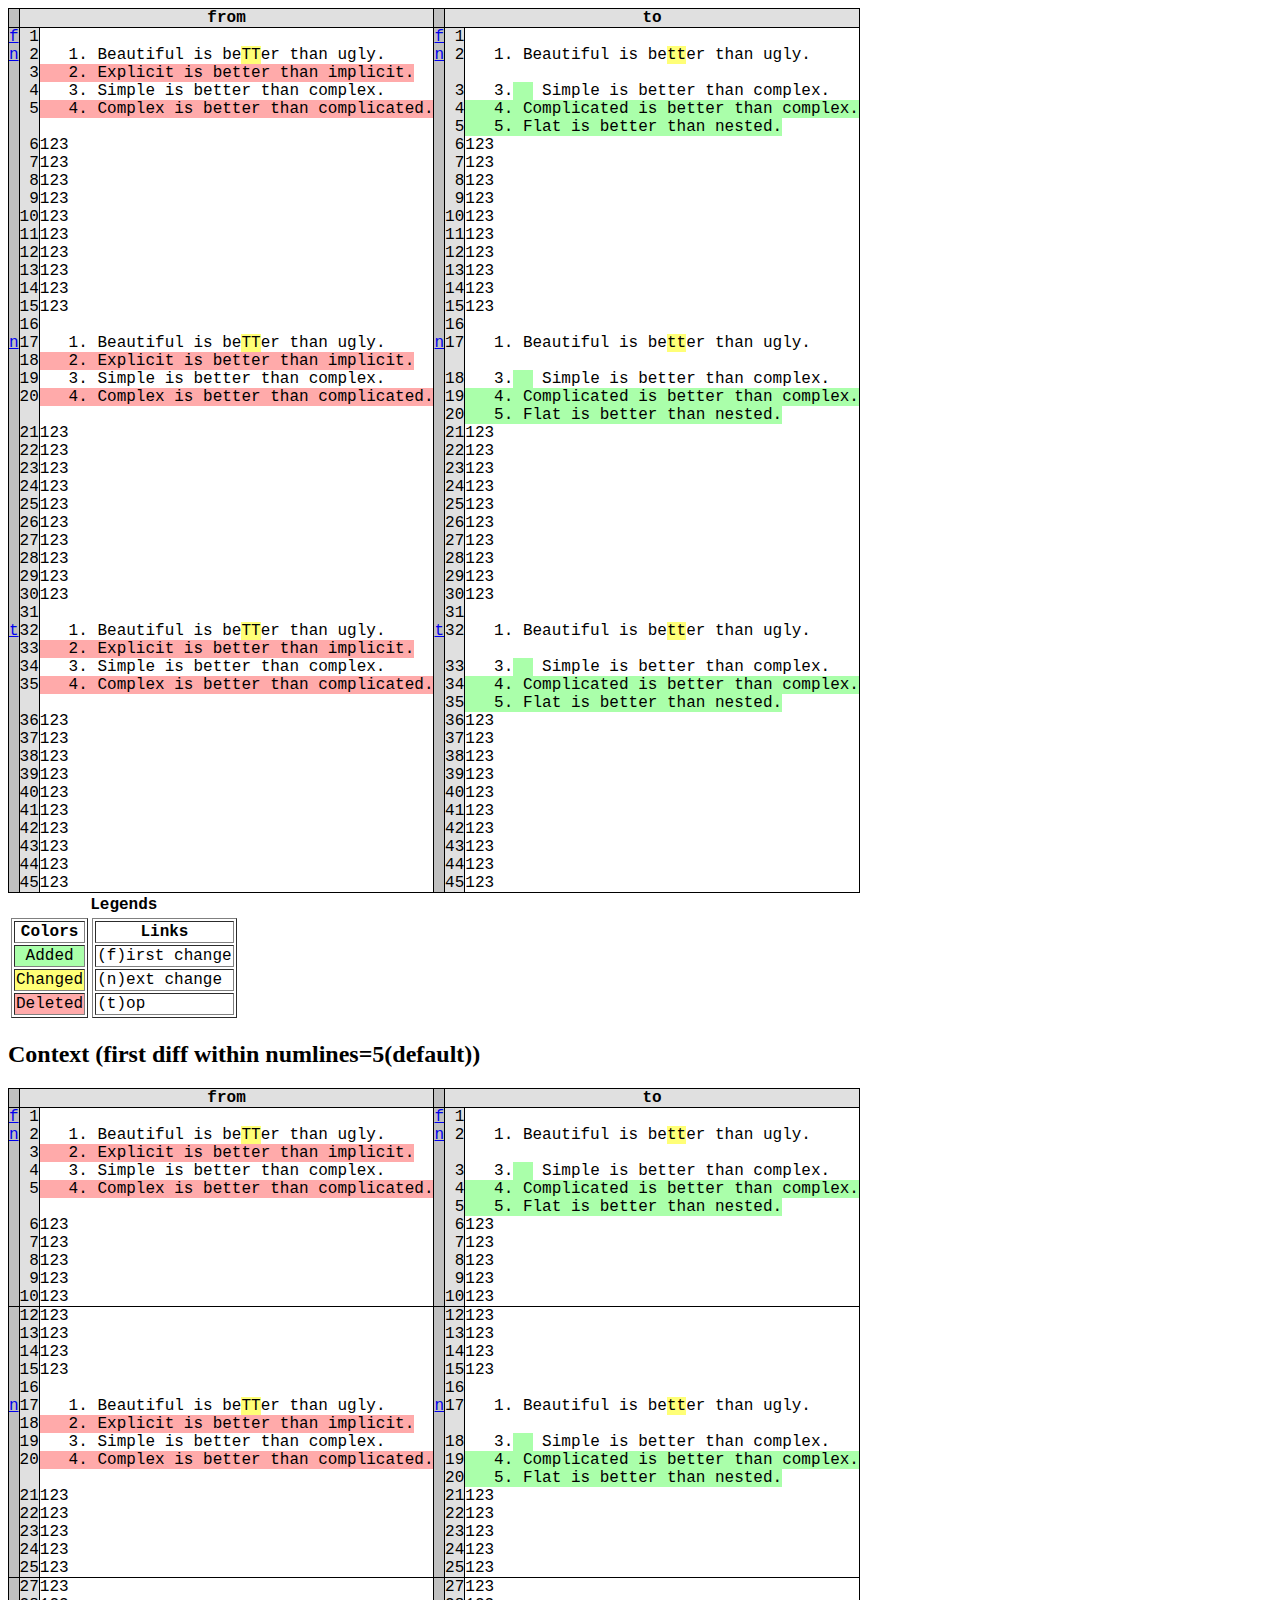
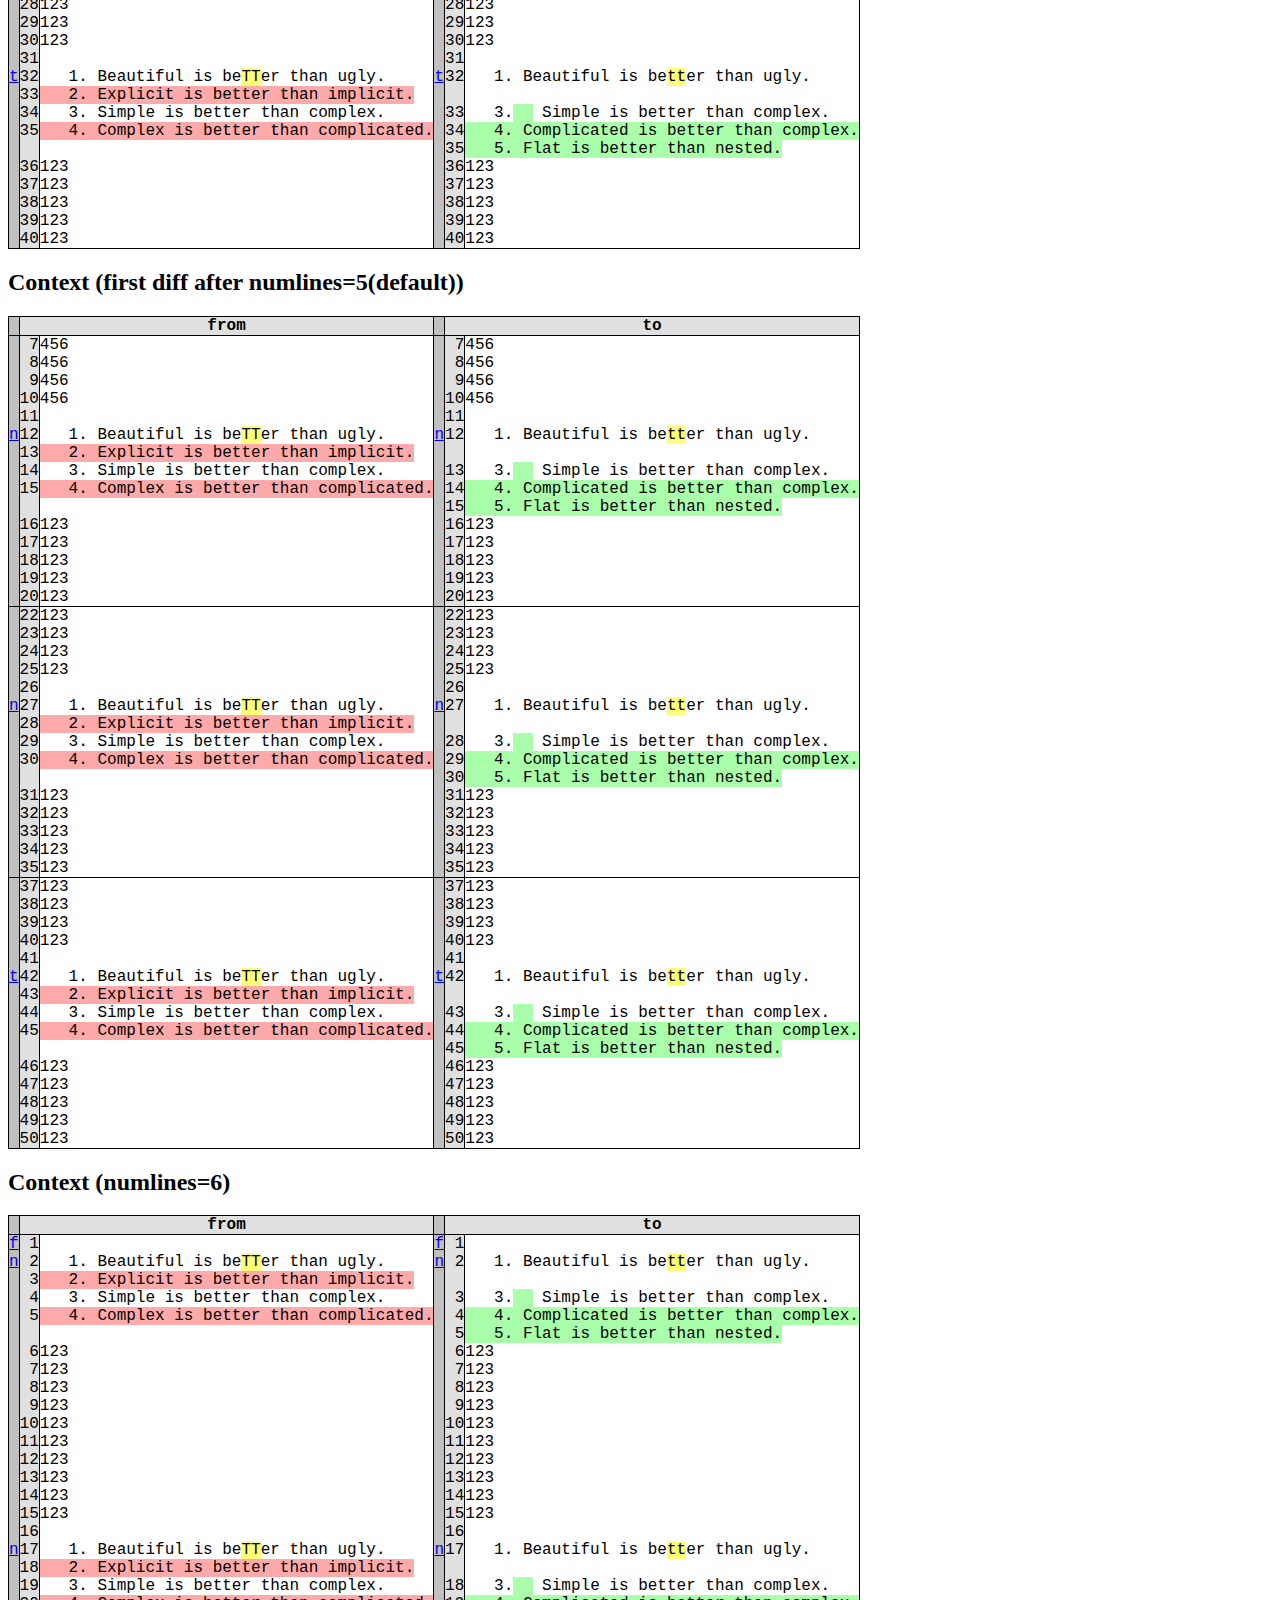
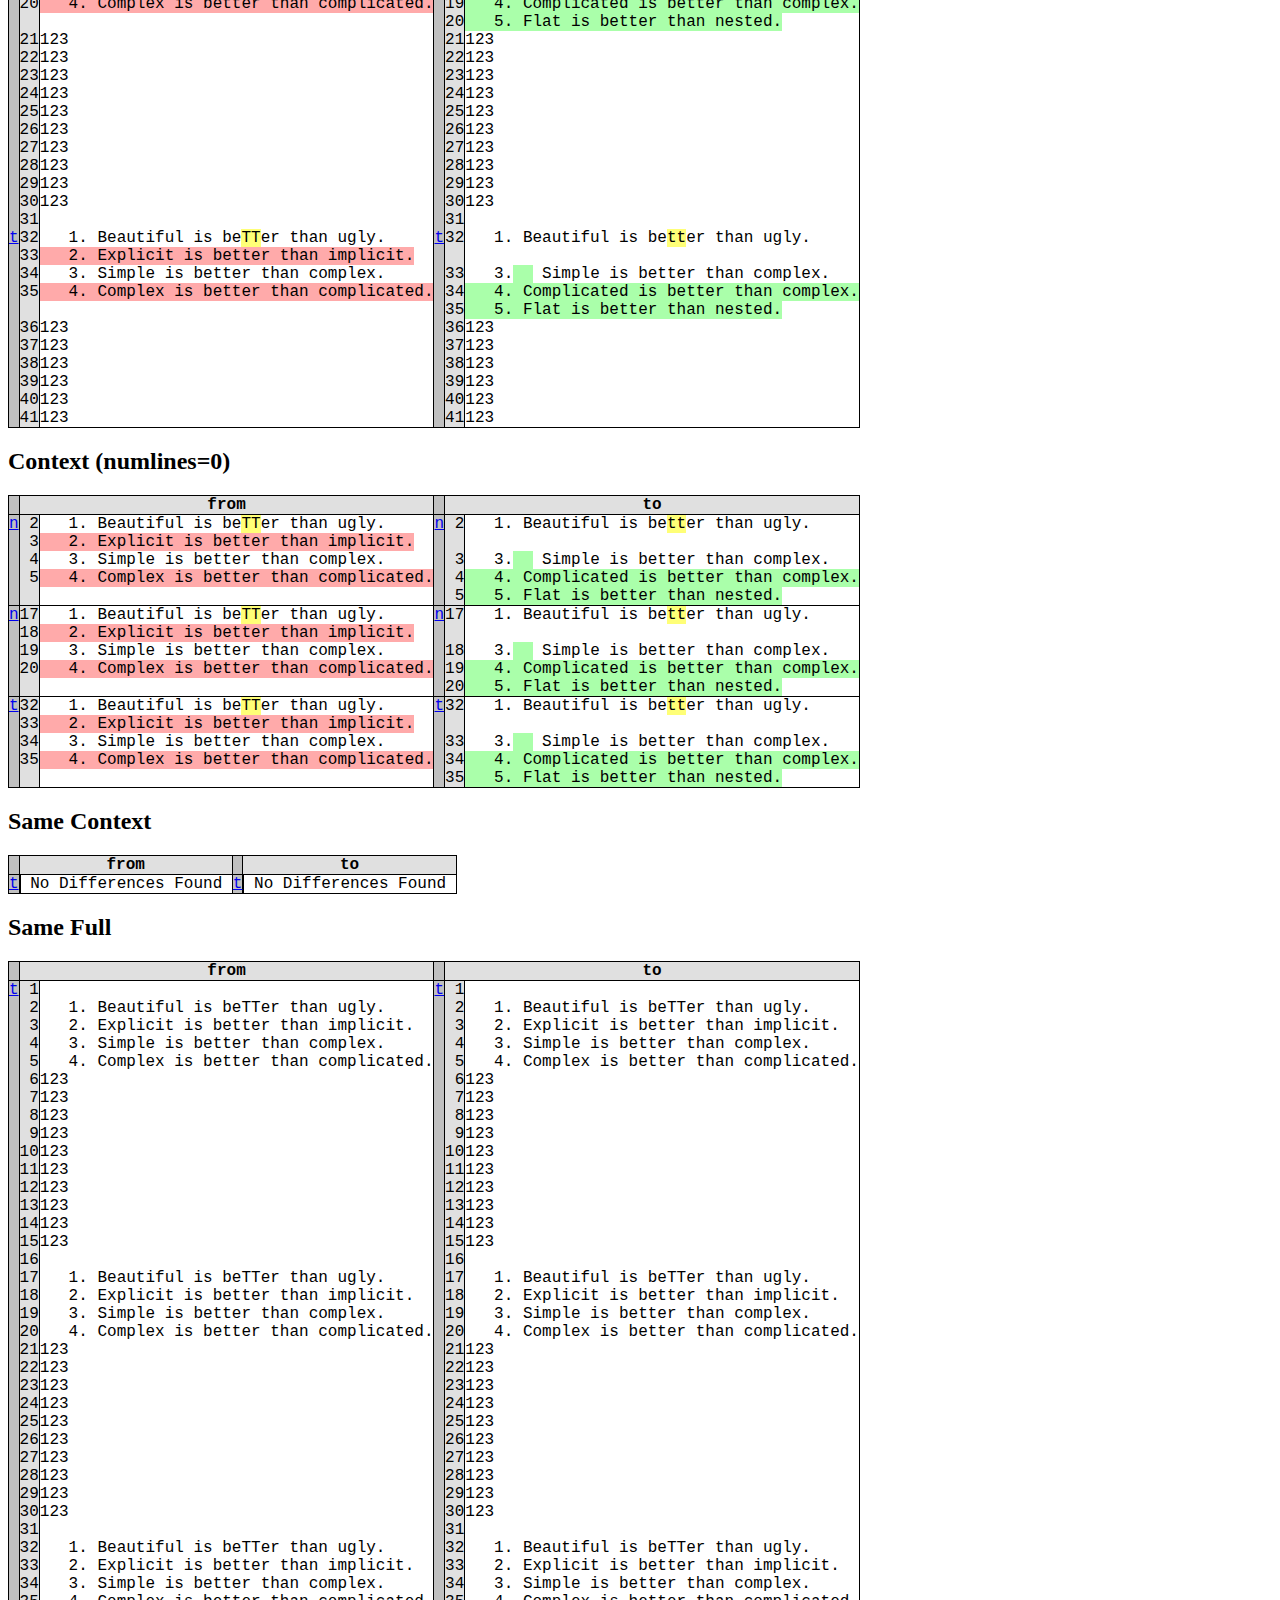
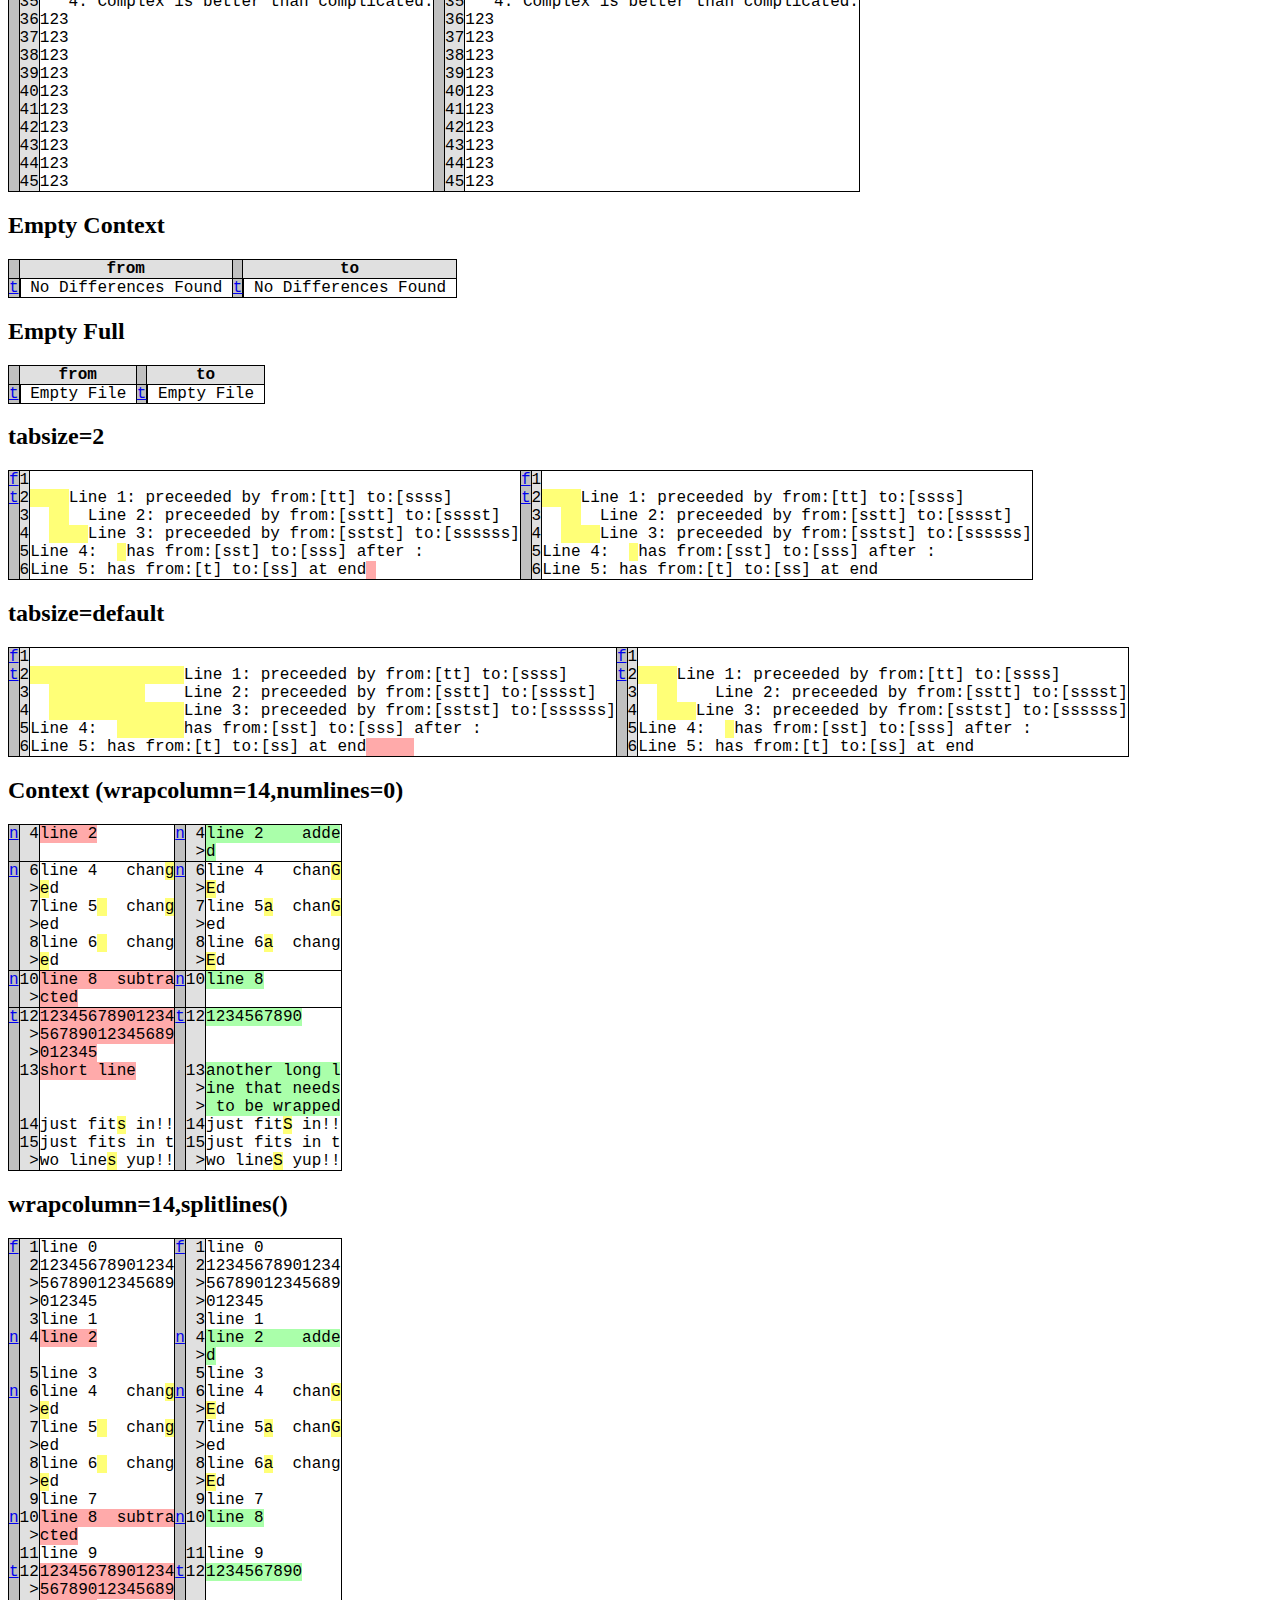
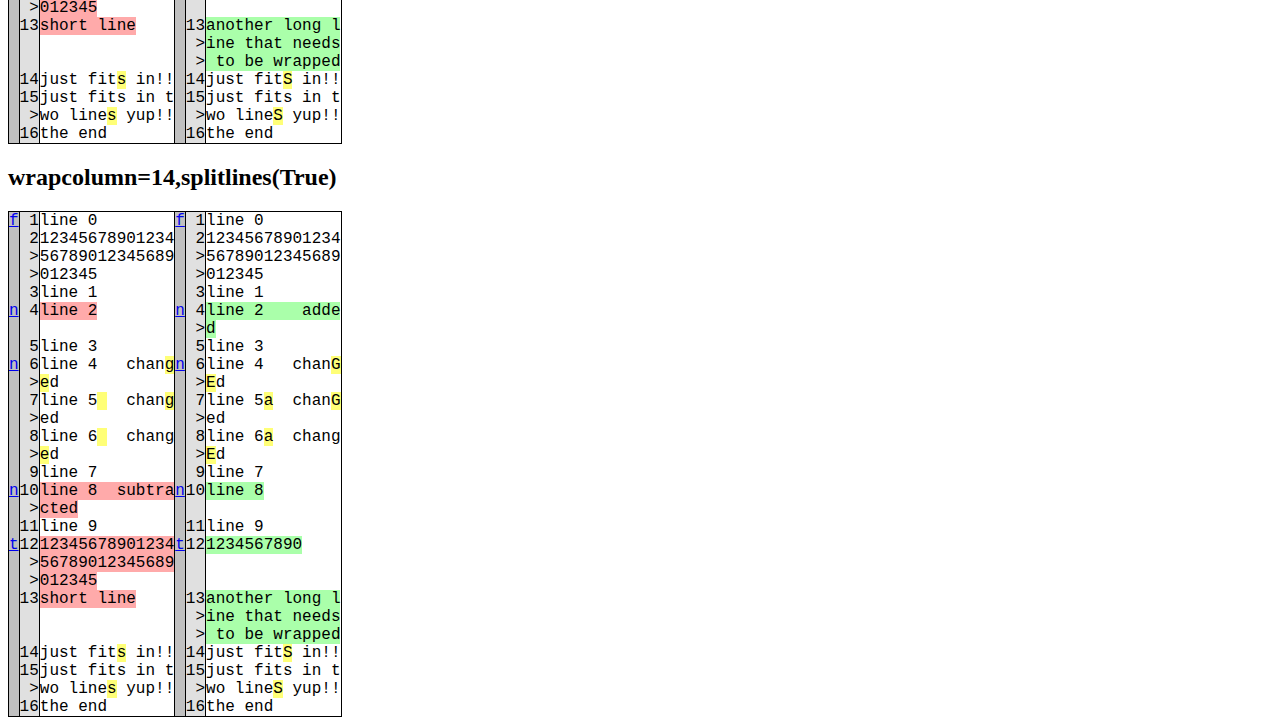
<file: static/py/lib/python2.7/test/test_difflib_expect.html>
<!DOCTYPE html PUBLIC "-//W3C//DTD XHTML 1.0 Transitional//EN"
          "http://www.w3.org/TR/xhtml1/DTD/xhtml1-transitional.dtd">

<html>

<head>
    <meta http-equiv="Content-Type"
          content="text/html; charset=ISO-8859-1" />
    <title></title>
    <style type="text/css">
        table.diff {font-family:Courier; border:medium;}
        .diff_header {background-color:#e0e0e0}
        td.diff_header {text-align:right}
        .diff_next {background-color:#c0c0c0}
        .diff_add {background-color:#aaffaa}
        .diff_chg {background-color:#ffff77}
        .diff_sub {background-color:#ffaaaa}
    </style>
</head>

<body>
    
    <table class="diff" id="difflib_chg_to0__top"
           cellspacing="0" cellpadding="0" rules="groups" >
        <colgroup></colgroup> <colgroup></colgroup> <colgroup></colgroup>
        <colgroup></colgroup> <colgroup></colgroup> <colgroup></colgroup>
        <thead><tr><th class="diff_next"><br /></th><th colspan="2" class="diff_header">from</th><th class="diff_next"><br /></th><th colspan="2" class="diff_header">to</th></tr></thead>
        <tbody>
            <tr><td class="diff_next" id="difflib_chg_to0__0"><a href="#difflib_chg_to0__0">f</a></td><td class="diff_header" id="from0_1">1</td><td nowrap="nowrap"></td><td class="diff_next"><a href="#difflib_chg_to0__0">f</a></td><td class="diff_header" id="to0_1">1</td><td nowrap="nowrap"></td></tr>
            <tr><td class="diff_next"><a href="#difflib_chg_to0__1">n</a></td><td class="diff_header" id="from0_2">2</td><td nowrap="nowrap">&nbsp;&nbsp;&nbsp;1.&nbsp;Beautiful&nbsp;is&nbsp;be<span class="diff_chg">TT</span>er&nbsp;than&nbsp;ugly.</td><td class="diff_next"><a href="#difflib_chg_to0__1">n</a></td><td class="diff_header" id="to0_2">2</td><td nowrap="nowrap">&nbsp;&nbsp;&nbsp;1.&nbsp;Beautiful&nbsp;is&nbsp;be<span class="diff_chg">tt</span>er&nbsp;than&nbsp;ugly.</td></tr>
            <tr><td class="diff_next"></td><td class="diff_header" id="from0_3">3</td><td nowrap="nowrap"><span class="diff_sub">&nbsp;&nbsp;&nbsp;2.&nbsp;Explicit&nbsp;is&nbsp;better&nbsp;than&nbsp;implicit.</span></td><td class="diff_next"></td><td class="diff_header"></td><td nowrap="nowrap"></td></tr>
            <tr><td class="diff_next"></td><td class="diff_header" id="from0_4">4</td><td nowrap="nowrap">&nbsp;&nbsp;&nbsp;3.&nbsp;Simple&nbsp;is&nbsp;better&nbsp;than&nbsp;complex.</td><td class="diff_next"></td><td class="diff_header" id="to0_3">3</td><td nowrap="nowrap">&nbsp;&nbsp;&nbsp;3.<span class="diff_add">&nbsp;&nbsp;</span>&nbsp;Simple&nbsp;is&nbsp;better&nbsp;than&nbsp;complex.</td></tr>
            <tr><td class="diff_next"></td><td class="diff_header" id="from0_5">5</td><td nowrap="nowrap"><span class="diff_sub">&nbsp;&nbsp;&nbsp;4.&nbsp;Complex&nbsp;is&nbsp;better&nbsp;than&nbsp;complicated.</span></td><td class="diff_next"></td><td class="diff_header" id="to0_4">4</td><td nowrap="nowrap"><span class="diff_add">&nbsp;&nbsp;&nbsp;4.&nbsp;Complicated&nbsp;is&nbsp;better&nbsp;than&nbsp;complex.</span></td></tr>
            <tr><td class="diff_next"></td><td class="diff_header"></td><td nowrap="nowrap"></td><td class="diff_next"></td><td class="diff_header" id="to0_5">5</td><td nowrap="nowrap"><span class="diff_add">&nbsp;&nbsp;&nbsp;5.&nbsp;Flat&nbsp;is&nbsp;better&nbsp;than&nbsp;nested.</span></td></tr>
            <tr><td class="diff_next"></td><td class="diff_header" id="from0_6">6</td><td nowrap="nowrap">123</td><td class="diff_next"></td><td class="diff_header" id="to0_6">6</td><td nowrap="nowrap">123</td></tr>
            <tr><td class="diff_next"></td><td class="diff_header" id="from0_7">7</td><td nowrap="nowrap">123</td><td class="diff_next"></td><td class="diff_header" id="to0_7">7</td><td nowrap="nowrap">123</td></tr>
            <tr><td class="diff_next"></td><td class="diff_header" id="from0_8">8</td><td nowrap="nowrap">123</td><td class="diff_next"></td><td class="diff_header" id="to0_8">8</td><td nowrap="nowrap">123</td></tr>
            <tr><td class="diff_next"></td><td class="diff_header" id="from0_9">9</td><td nowrap="nowrap">123</td><td class="diff_next"></td><td class="diff_header" id="to0_9">9</td><td nowrap="nowrap">123</td></tr>
            <tr><td class="diff_next"></td><td class="diff_header" id="from0_10">10</td><td nowrap="nowrap">123</td><td class="diff_next"></td><td class="diff_header" id="to0_10">10</td><td nowrap="nowrap">123</td></tr>
            <tr><td class="diff_next"></td><td class="diff_header" id="from0_11">11</td><td nowrap="nowrap">123</td><td class="diff_next"></td><td class="diff_header" id="to0_11">11</td><td nowrap="nowrap">123</td></tr>
            <tr><td class="diff_next" id="difflib_chg_to0__1"></td><td class="diff_header" id="from0_12">12</td><td nowrap="nowrap">123</td><td class="diff_next"></td><td class="diff_header" id="to0_12">12</td><td nowrap="nowrap">123</td></tr>
            <tr><td class="diff_next"></td><td class="diff_header" id="from0_13">13</td><td nowrap="nowrap">123</td><td class="diff_next"></td><td class="diff_header" id="to0_13">13</td><td nowrap="nowrap">123</td></tr>
            <tr><td class="diff_next"></td><td class="diff_header" id="from0_14">14</td><td nowrap="nowrap">123</td><td class="diff_next"></td><td class="diff_header" id="to0_14">14</td><td nowrap="nowrap">123</td></tr>
            <tr><td class="diff_next"></td><td class="diff_header" id="from0_15">15</td><td nowrap="nowrap">123</td><td class="diff_next"></td><td class="diff_header" id="to0_15">15</td><td nowrap="nowrap">123</td></tr>
            <tr><td class="diff_next"></td><td class="diff_header" id="from0_16">16</td><td nowrap="nowrap"></td><td class="diff_next"></td><td class="diff_header" id="to0_16">16</td><td nowrap="nowrap"></td></tr>
            <tr><td class="diff_next"><a href="#difflib_chg_to0__2">n</a></td><td class="diff_header" id="from0_17">17</td><td nowrap="nowrap">&nbsp;&nbsp;&nbsp;1.&nbsp;Beautiful&nbsp;is&nbsp;be<span class="diff_chg">TT</span>er&nbsp;than&nbsp;ugly.</td><td class="diff_next"><a href="#difflib_chg_to0__2">n</a></td><td class="diff_header" id="to0_17">17</td><td nowrap="nowrap">&nbsp;&nbsp;&nbsp;1.&nbsp;Beautiful&nbsp;is&nbsp;be<span class="diff_chg">tt</span>er&nbsp;than&nbsp;ugly.</td></tr>
            <tr><td class="diff_next"></td><td class="diff_header" id="from0_18">18</td><td nowrap="nowrap"><span class="diff_sub">&nbsp;&nbsp;&nbsp;2.&nbsp;Explicit&nbsp;is&nbsp;better&nbsp;than&nbsp;implicit.</span></td><td class="diff_next"></td><td class="diff_header"></td><td nowrap="nowrap"></td></tr>
            <tr><td class="diff_next"></td><td class="diff_header" id="from0_19">19</td><td nowrap="nowrap">&nbsp;&nbsp;&nbsp;3.&nbsp;Simple&nbsp;is&nbsp;better&nbsp;than&nbsp;complex.</td><td class="diff_next"></td><td class="diff_header" id="to0_18">18</td><td nowrap="nowrap">&nbsp;&nbsp;&nbsp;3.<span class="diff_add">&nbsp;&nbsp;</span>&nbsp;Simple&nbsp;is&nbsp;better&nbsp;than&nbsp;complex.</td></tr>
            <tr><td class="diff_next"></td><td class="diff_header" id="from0_20">20</td><td nowrap="nowrap"><span class="diff_sub">&nbsp;&nbsp;&nbsp;4.&nbsp;Complex&nbsp;is&nbsp;better&nbsp;than&nbsp;complicated.</span></td><td class="diff_next"></td><td class="diff_header" id="to0_19">19</td><td nowrap="nowrap"><span class="diff_add">&nbsp;&nbsp;&nbsp;4.&nbsp;Complicated&nbsp;is&nbsp;better&nbsp;than&nbsp;complex.</span></td></tr>
            <tr><td class="diff_next"></td><td class="diff_header"></td><td nowrap="nowrap"></td><td class="diff_next"></td><td class="diff_header" id="to0_20">20</td><td nowrap="nowrap"><span class="diff_add">&nbsp;&nbsp;&nbsp;5.&nbsp;Flat&nbsp;is&nbsp;better&nbsp;than&nbsp;nested.</span></td></tr>
            <tr><td class="diff_next"></td><td class="diff_header" id="from0_21">21</td><td nowrap="nowrap">123</td><td class="diff_next"></td><td class="diff_header" id="to0_21">21</td><td nowrap="nowrap">123</td></tr>
            <tr><td class="diff_next"></td><td class="diff_header" id="from0_22">22</td><td nowrap="nowrap">123</td><td class="diff_next"></td><td class="diff_header" id="to0_22">22</td><td nowrap="nowrap">123</td></tr>
            <tr><td class="diff_next"></td><td class="diff_header" id="from0_23">23</td><td nowrap="nowrap">123</td><td class="diff_next"></td><td class="diff_header" id="to0_23">23</td><td nowrap="nowrap">123</td></tr>
            <tr><td class="diff_next"></td><td class="diff_header" id="from0_24">24</td><td nowrap="nowrap">123</td><td class="diff_next"></td><td class="diff_header" id="to0_24">24</td><td nowrap="nowrap">123</td></tr>
            <tr><td class="diff_next"></td><td class="diff_header" id="from0_25">25</td><td nowrap="nowrap">123</td><td class="diff_next"></td><td class="diff_header" id="to0_25">25</td><td nowrap="nowrap">123</td></tr>
            <tr><td class="diff_next"></td><td class="diff_header" id="from0_26">26</td><td nowrap="nowrap">123</td><td class="diff_next"></td><td class="diff_header" id="to0_26">26</td><td nowrap="nowrap">123</td></tr>
            <tr><td class="diff_next" id="difflib_chg_to0__2"></td><td class="diff_header" id="from0_27">27</td><td nowrap="nowrap">123</td><td class="diff_next"></td><td class="diff_header" id="to0_27">27</td><td nowrap="nowrap">123</td></tr>
            <tr><td class="diff_next"></td><td class="diff_header" id="from0_28">28</td><td nowrap="nowrap">123</td><td class="diff_next"></td><td class="diff_header" id="to0_28">28</td><td nowrap="nowrap">123</td></tr>
            <tr><td class="diff_next"></td><td class="diff_header" id="from0_29">29</td><td nowrap="nowrap">123</td><td class="diff_next"></td><td class="diff_header" id="to0_29">29</td><td nowrap="nowrap">123</td></tr>
            <tr><td class="diff_next"></td><td class="diff_header" id="from0_30">30</td><td nowrap="nowrap">123</td><td class="diff_next"></td><td class="diff_header" id="to0_30">30</td><td nowrap="nowrap">123</td></tr>
            <tr><td class="diff_next"></td><td class="diff_header" id="from0_31">31</td><td nowrap="nowrap"></td><td class="diff_next"></td><td class="diff_header" id="to0_31">31</td><td nowrap="nowrap"></td></tr>
            <tr><td class="diff_next"><a href="#difflib_chg_to0__top">t</a></td><td class="diff_header" id="from0_32">32</td><td nowrap="nowrap">&nbsp;&nbsp;&nbsp;1.&nbsp;Beautiful&nbsp;is&nbsp;be<span class="diff_chg">TT</span>er&nbsp;than&nbsp;ugly.</td><td class="diff_next"><a href="#difflib_chg_to0__top">t</a></td><td class="diff_header" id="to0_32">32</td><td nowrap="nowrap">&nbsp;&nbsp;&nbsp;1.&nbsp;Beautiful&nbsp;is&nbsp;be<span class="diff_chg">tt</span>er&nbsp;than&nbsp;ugly.</td></tr>
            <tr><td class="diff_next"></td><td class="diff_header" id="from0_33">33</td><td nowrap="nowrap"><span class="diff_sub">&nbsp;&nbsp;&nbsp;2.&nbsp;Explicit&nbsp;is&nbsp;better&nbsp;than&nbsp;implicit.</span></td><td class="diff_next"></td><td class="diff_header"></td><td nowrap="nowrap"></td></tr>
            <tr><td class="diff_next"></td><td class="diff_header" id="from0_34">34</td><td nowrap="nowrap">&nbsp;&nbsp;&nbsp;3.&nbsp;Simple&nbsp;is&nbsp;better&nbsp;than&nbsp;complex.</td><td class="diff_next"></td><td class="diff_header" id="to0_33">33</td><td nowrap="nowrap">&nbsp;&nbsp;&nbsp;3.<span class="diff_add">&nbsp;&nbsp;</span>&nbsp;Simple&nbsp;is&nbsp;better&nbsp;than&nbsp;complex.</td></tr>
            <tr><td class="diff_next"></td><td class="diff_header" id="from0_35">35</td><td nowrap="nowrap"><span class="diff_sub">&nbsp;&nbsp;&nbsp;4.&nbsp;Complex&nbsp;is&nbsp;better&nbsp;than&nbsp;complicated.</span></td><td class="diff_next"></td><td class="diff_header" id="to0_34">34</td><td nowrap="nowrap"><span class="diff_add">&nbsp;&nbsp;&nbsp;4.&nbsp;Complicated&nbsp;is&nbsp;better&nbsp;than&nbsp;complex.</span></td></tr>
            <tr><td class="diff_next"></td><td class="diff_header"></td><td nowrap="nowrap"></td><td class="diff_next"></td><td class="diff_header" id="to0_35">35</td><td nowrap="nowrap"><span class="diff_add">&nbsp;&nbsp;&nbsp;5.&nbsp;Flat&nbsp;is&nbsp;better&nbsp;than&nbsp;nested.</span></td></tr>
            <tr><td class="diff_next"></td><td class="diff_header" id="from0_36">36</td><td nowrap="nowrap">123</td><td class="diff_next"></td><td class="diff_header" id="to0_36">36</td><td nowrap="nowrap">123</td></tr>
            <tr><td class="diff_next"></td><td class="diff_header" id="from0_37">37</td><td nowrap="nowrap">123</td><td class="diff_next"></td><td class="diff_header" id="to0_37">37</td><td nowrap="nowrap">123</td></tr>
            <tr><td class="diff_next"></td><td class="diff_header" id="from0_38">38</td><td nowrap="nowrap">123</td><td class="diff_next"></td><td class="diff_header" id="to0_38">38</td><td nowrap="nowrap">123</td></tr>
            <tr><td class="diff_next"></td><td class="diff_header" id="from0_39">39</td><td nowrap="nowrap">123</td><td class="diff_next"></td><td class="diff_header" id="to0_39">39</td><td nowrap="nowrap">123</td></tr>
            <tr><td class="diff_next"></td><td class="diff_header" id="from0_40">40</td><td nowrap="nowrap">123</td><td class="diff_next"></td><td class="diff_header" id="to0_40">40</td><td nowrap="nowrap">123</td></tr>
            <tr><td class="diff_next"></td><td class="diff_header" id="from0_41">41</td><td nowrap="nowrap">123</td><td class="diff_next"></td><td class="diff_header" id="to0_41">41</td><td nowrap="nowrap">123</td></tr>
            <tr><td class="diff_next"></td><td class="diff_header" id="from0_42">42</td><td nowrap="nowrap">123</td><td class="diff_next"></td><td class="diff_header" id="to0_42">42</td><td nowrap="nowrap">123</td></tr>
            <tr><td class="diff_next"></td><td class="diff_header" id="from0_43">43</td><td nowrap="nowrap">123</td><td class="diff_next"></td><td class="diff_header" id="to0_43">43</td><td nowrap="nowrap">123</td></tr>
            <tr><td class="diff_next"></td><td class="diff_header" id="from0_44">44</td><td nowrap="nowrap">123</td><td class="diff_next"></td><td class="diff_header" id="to0_44">44</td><td nowrap="nowrap">123</td></tr>
            <tr><td class="diff_next"></td><td class="diff_header" id="from0_45">45</td><td nowrap="nowrap">123</td><td class="diff_next"></td><td class="diff_header" id="to0_45">45</td><td nowrap="nowrap">123</td></tr>
        </tbody>
    </table>
    <table class="diff" summary="Legends">
        <tr> <th colspan="2"> Legends </th> </tr>
        <tr> <td> <table border="" summary="Colors">
                      <tr><th> Colors </th> </tr>
                      <tr><td class="diff_add">&nbsp;Added&nbsp;</td></tr>
                      <tr><td class="diff_chg">Changed</td> </tr>
                      <tr><td class="diff_sub">Deleted</td> </tr>
                  </table></td>
             <td> <table border="" summary="Links">
                      <tr><th colspan="2"> Links </th> </tr>
                      <tr><td>(f)irst change</td> </tr>
                      <tr><td>(n)ext change</td> </tr>
                      <tr><td>(t)op</td> </tr>
                  </table></td> </tr>
    </table>

<h2>Context (first diff within numlines=5(default))</h2>

    <table class="diff" id="difflib_chg_to1__top"
           cellspacing="0" cellpadding="0" rules="groups" >
        <colgroup></colgroup> <colgroup></colgroup> <colgroup></colgroup>
        <colgroup></colgroup> <colgroup></colgroup> <colgroup></colgroup>
        <thead><tr><th class="diff_next"><br /></th><th colspan="2" class="diff_header">from</th><th class="diff_next"><br /></th><th colspan="2" class="diff_header">to</th></tr></thead>
        <tbody>
            <tr><td class="diff_next" id="difflib_chg_to1__0"><a href="#difflib_chg_to1__0">f</a></td><td class="diff_header" id="from1_1">1</td><td nowrap="nowrap"></td><td class="diff_next"><a href="#difflib_chg_to1__0">f</a></td><td class="diff_header" id="to1_1">1</td><td nowrap="nowrap"></td></tr>
            <tr><td class="diff_next"><a href="#difflib_chg_to1__1">n</a></td><td class="diff_header" id="from1_2">2</td><td nowrap="nowrap">&nbsp;&nbsp;&nbsp;1.&nbsp;Beautiful&nbsp;is&nbsp;be<span class="diff_chg">TT</span>er&nbsp;than&nbsp;ugly.</td><td class="diff_next"><a href="#difflib_chg_to1__1">n</a></td><td class="diff_header" id="to1_2">2</td><td nowrap="nowrap">&nbsp;&nbsp;&nbsp;1.&nbsp;Beautiful&nbsp;is&nbsp;be<span class="diff_chg">tt</span>er&nbsp;than&nbsp;ugly.</td></tr>
            <tr><td class="diff_next"></td><td class="diff_header" id="from1_3">3</td><td nowrap="nowrap"><span class="diff_sub">&nbsp;&nbsp;&nbsp;2.&nbsp;Explicit&nbsp;is&nbsp;better&nbsp;than&nbsp;implicit.</span></td><td class="diff_next"></td><td class="diff_header"></td><td nowrap="nowrap"></td></tr>
            <tr><td class="diff_next"></td><td class="diff_header" id="from1_4">4</td><td nowrap="nowrap">&nbsp;&nbsp;&nbsp;3.&nbsp;Simple&nbsp;is&nbsp;better&nbsp;than&nbsp;complex.</td><td class="diff_next"></td><td class="diff_header" id="to1_3">3</td><td nowrap="nowrap">&nbsp;&nbsp;&nbsp;3.<span class="diff_add">&nbsp;&nbsp;</span>&nbsp;Simple&nbsp;is&nbsp;better&nbsp;than&nbsp;complex.</td></tr>
            <tr><td class="diff_next"></td><td class="diff_header" id="from1_5">5</td><td nowrap="nowrap"><span class="diff_sub">&nbsp;&nbsp;&nbsp;4.&nbsp;Complex&nbsp;is&nbsp;better&nbsp;than&nbsp;complicated.</span></td><td class="diff_next"></td><td class="diff_header" id="to1_4">4</td><td nowrap="nowrap"><span class="diff_add">&nbsp;&nbsp;&nbsp;4.&nbsp;Complicated&nbsp;is&nbsp;better&nbsp;than&nbsp;complex.</span></td></tr>
            <tr><td class="diff_next"></td><td class="diff_header"></td><td nowrap="nowrap"></td><td class="diff_next"></td><td class="diff_header" id="to1_5">5</td><td nowrap="nowrap"><span class="diff_add">&nbsp;&nbsp;&nbsp;5.&nbsp;Flat&nbsp;is&nbsp;better&nbsp;than&nbsp;nested.</span></td></tr>
            <tr><td class="diff_next"></td><td class="diff_header" id="from1_6">6</td><td nowrap="nowrap">123</td><td class="diff_next"></td><td class="diff_header" id="to1_6">6</td><td nowrap="nowrap">123</td></tr>
            <tr><td class="diff_next"></td><td class="diff_header" id="from1_7">7</td><td nowrap="nowrap">123</td><td class="diff_next"></td><td class="diff_header" id="to1_7">7</td><td nowrap="nowrap">123</td></tr>
            <tr><td class="diff_next"></td><td class="diff_header" id="from1_8">8</td><td nowrap="nowrap">123</td><td class="diff_next"></td><td class="diff_header" id="to1_8">8</td><td nowrap="nowrap">123</td></tr>
            <tr><td class="diff_next"></td><td class="diff_header" id="from1_9">9</td><td nowrap="nowrap">123</td><td class="diff_next"></td><td class="diff_header" id="to1_9">9</td><td nowrap="nowrap">123</td></tr>
            <tr><td class="diff_next"></td><td class="diff_header" id="from1_10">10</td><td nowrap="nowrap">123</td><td class="diff_next"></td><td class="diff_header" id="to1_10">10</td><td nowrap="nowrap">123</td></tr>
        </tbody>        
        <tbody>
            <tr><td class="diff_next" id="difflib_chg_to1__1"></td><td class="diff_header" id="from1_12">12</td><td nowrap="nowrap">123</td><td class="diff_next"></td><td class="diff_header" id="to1_12">12</td><td nowrap="nowrap">123</td></tr>
            <tr><td class="diff_next"></td><td class="diff_header" id="from1_13">13</td><td nowrap="nowrap">123</td><td class="diff_next"></td><td class="diff_header" id="to1_13">13</td><td nowrap="nowrap">123</td></tr>
            <tr><td class="diff_next"></td><td class="diff_header" id="from1_14">14</td><td nowrap="nowrap">123</td><td class="diff_next"></td><td class="diff_header" id="to1_14">14</td><td nowrap="nowrap">123</td></tr>
            <tr><td class="diff_next"></td><td class="diff_header" id="from1_15">15</td><td nowrap="nowrap">123</td><td class="diff_next"></td><td class="diff_header" id="to1_15">15</td><td nowrap="nowrap">123</td></tr>
            <tr><td class="diff_next"></td><td class="diff_header" id="from1_16">16</td><td nowrap="nowrap"></td><td class="diff_next"></td><td class="diff_header" id="to1_16">16</td><td nowrap="nowrap"></td></tr>
            <tr><td class="diff_next"><a href="#difflib_chg_to1__2">n</a></td><td class="diff_header" id="from1_17">17</td><td nowrap="nowrap">&nbsp;&nbsp;&nbsp;1.&nbsp;Beautiful&nbsp;is&nbsp;be<span class="diff_chg">TT</span>er&nbsp;than&nbsp;ugly.</td><td class="diff_next"><a href="#difflib_chg_to1__2">n</a></td><td class="diff_header" id="to1_17">17</td><td nowrap="nowrap">&nbsp;&nbsp;&nbsp;1.&nbsp;Beautiful&nbsp;is&nbsp;be<span class="diff_chg">tt</span>er&nbsp;than&nbsp;ugly.</td></tr>
            <tr><td class="diff_next"></td><td class="diff_header" id="from1_18">18</td><td nowrap="nowrap"><span class="diff_sub">&nbsp;&nbsp;&nbsp;2.&nbsp;Explicit&nbsp;is&nbsp;better&nbsp;than&nbsp;implicit.</span></td><td class="diff_next"></td><td class="diff_header"></td><td nowrap="nowrap"></td></tr>
            <tr><td class="diff_next"></td><td class="diff_header" id="from1_19">19</td><td nowrap="nowrap">&nbsp;&nbsp;&nbsp;3.&nbsp;Simple&nbsp;is&nbsp;better&nbsp;than&nbsp;complex.</td><td class="diff_next"></td><td class="diff_header" id="to1_18">18</td><td nowrap="nowrap">&nbsp;&nbsp;&nbsp;3.<span class="diff_add">&nbsp;&nbsp;</span>&nbsp;Simple&nbsp;is&nbsp;better&nbsp;than&nbsp;complex.</td></tr>
            <tr><td class="diff_next"></td><td class="diff_header" id="from1_20">20</td><td nowrap="nowrap"><span class="diff_sub">&nbsp;&nbsp;&nbsp;4.&nbsp;Complex&nbsp;is&nbsp;better&nbsp;than&nbsp;complicated.</span></td><td class="diff_next"></td><td class="diff_header" id="to1_19">19</td><td nowrap="nowrap"><span class="diff_add">&nbsp;&nbsp;&nbsp;4.&nbsp;Complicated&nbsp;is&nbsp;better&nbsp;than&nbsp;complex.</span></td></tr>
            <tr><td class="diff_next"></td><td class="diff_header"></td><td nowrap="nowrap"></td><td class="diff_next"></td><td class="diff_header" id="to1_20">20</td><td nowrap="nowrap"><span class="diff_add">&nbsp;&nbsp;&nbsp;5.&nbsp;Flat&nbsp;is&nbsp;better&nbsp;than&nbsp;nested.</span></td></tr>
            <tr><td class="diff_next"></td><td class="diff_header" id="from1_21">21</td><td nowrap="nowrap">123</td><td class="diff_next"></td><td class="diff_header" id="to1_21">21</td><td nowrap="nowrap">123</td></tr>
            <tr><td class="diff_next"></td><td class="diff_header" id="from1_22">22</td><td nowrap="nowrap">123</td><td class="diff_next"></td><td class="diff_header" id="to1_22">22</td><td nowrap="nowrap">123</td></tr>
            <tr><td class="diff_next"></td><td class="diff_header" id="from1_23">23</td><td nowrap="nowrap">123</td><td class="diff_next"></td><td class="diff_header" id="to1_23">23</td><td nowrap="nowrap">123</td></tr>
            <tr><td class="diff_next"></td><td class="diff_header" id="from1_24">24</td><td nowrap="nowrap">123</td><td class="diff_next"></td><td class="diff_header" id="to1_24">24</td><td nowrap="nowrap">123</td></tr>
            <tr><td class="diff_next"></td><td class="diff_header" id="from1_25">25</td><td nowrap="nowrap">123</td><td class="diff_next"></td><td class="diff_header" id="to1_25">25</td><td nowrap="nowrap">123</td></tr>
        </tbody>        
        <tbody>
            <tr><td class="diff_next" id="difflib_chg_to1__2"></td><td class="diff_header" id="from1_27">27</td><td nowrap="nowrap">123</td><td class="diff_next"></td><td class="diff_header" id="to1_27">27</td><td nowrap="nowrap">123</td></tr>
            <tr><td class="diff_next"></td><td class="diff_header" id="from1_28">28</td><td nowrap="nowrap">123</td><td class="diff_next"></td><td class="diff_header" id="to1_28">28</td><td nowrap="nowrap">123</td></tr>
            <tr><td class="diff_next"></td><td class="diff_header" id="from1_29">29</td><td nowrap="nowrap">123</td><td class="diff_next"></td><td class="diff_header" id="to1_29">29</td><td nowrap="nowrap">123</td></tr>
            <tr><td class="diff_next"></td><td class="diff_header" id="from1_30">30</td><td nowrap="nowrap">123</td><td class="diff_next"></td><td class="diff_header" id="to1_30">30</td><td nowrap="nowrap">123</td></tr>
            <tr><td class="diff_next"></td><td class="diff_header" id="from1_31">31</td><td nowrap="nowrap"></td><td class="diff_next"></td><td class="diff_header" id="to1_31">31</td><td nowrap="nowrap"></td></tr>
            <tr><td class="diff_next"><a href="#difflib_chg_to1__top">t</a></td><td class="diff_header" id="from1_32">32</td><td nowrap="nowrap">&nbsp;&nbsp;&nbsp;1.&nbsp;Beautiful&nbsp;is&nbsp;be<span class="diff_chg">TT</span>er&nbsp;than&nbsp;ugly.</td><td class="diff_next"><a href="#difflib_chg_to1__top">t</a></td><td class="diff_header" id="to1_32">32</td><td nowrap="nowrap">&nbsp;&nbsp;&nbsp;1.&nbsp;Beautiful&nbsp;is&nbsp;be<span class="diff_chg">tt</span>er&nbsp;than&nbsp;ugly.</td></tr>
            <tr><td class="diff_next"></td><td class="diff_header" id="from1_33">33</td><td nowrap="nowrap"><span class="diff_sub">&nbsp;&nbsp;&nbsp;2.&nbsp;Explicit&nbsp;is&nbsp;better&nbsp;than&nbsp;implicit.</span></td><td class="diff_next"></td><td class="diff_header"></td><td nowrap="nowrap"></td></tr>
            <tr><td class="diff_next"></td><td class="diff_header" id="from1_34">34</td><td nowrap="nowrap">&nbsp;&nbsp;&nbsp;3.&nbsp;Simple&nbsp;is&nbsp;better&nbsp;than&nbsp;complex.</td><td class="diff_next"></td><td class="diff_header" id="to1_33">33</td><td nowrap="nowrap">&nbsp;&nbsp;&nbsp;3.<span class="diff_add">&nbsp;&nbsp;</span>&nbsp;Simple&nbsp;is&nbsp;better&nbsp;than&nbsp;complex.</td></tr>
            <tr><td class="diff_next"></td><td class="diff_header" id="from1_35">35</td><td nowrap="nowrap"><span class="diff_sub">&nbsp;&nbsp;&nbsp;4.&nbsp;Complex&nbsp;is&nbsp;better&nbsp;than&nbsp;complicated.</span></td><td class="diff_next"></td><td class="diff_header" id="to1_34">34</td><td nowrap="nowrap"><span class="diff_add">&nbsp;&nbsp;&nbsp;4.&nbsp;Complicated&nbsp;is&nbsp;better&nbsp;than&nbsp;complex.</span></td></tr>
            <tr><td class="diff_next"></td><td class="diff_header"></td><td nowrap="nowrap"></td><td class="diff_next"></td><td class="diff_header" id="to1_35">35</td><td nowrap="nowrap"><span class="diff_add">&nbsp;&nbsp;&nbsp;5.&nbsp;Flat&nbsp;is&nbsp;better&nbsp;than&nbsp;nested.</span></td></tr>
            <tr><td class="diff_next"></td><td class="diff_header" id="from1_36">36</td><td nowrap="nowrap">123</td><td class="diff_next"></td><td class="diff_header" id="to1_36">36</td><td nowrap="nowrap">123</td></tr>
            <tr><td class="diff_next"></td><td class="diff_header" id="from1_37">37</td><td nowrap="nowrap">123</td><td class="diff_next"></td><td class="diff_header" id="to1_37">37</td><td nowrap="nowrap">123</td></tr>
            <tr><td class="diff_next"></td><td class="diff_header" id="from1_38">38</td><td nowrap="nowrap">123</td><td class="diff_next"></td><td class="diff_header" id="to1_38">38</td><td nowrap="nowrap">123</td></tr>
            <tr><td class="diff_next"></td><td class="diff_header" id="from1_39">39</td><td nowrap="nowrap">123</td><td class="diff_next"></td><td class="diff_header" id="to1_39">39</td><td nowrap="nowrap">123</td></tr>
            <tr><td class="diff_next"></td><td class="diff_header" id="from1_40">40</td><td nowrap="nowrap">123</td><td class="diff_next"></td><td class="diff_header" id="to1_40">40</td><td nowrap="nowrap">123</td></tr>
        </tbody>
    </table>
<h2>Context (first diff after numlines=5(default))</h2>

    <table class="diff" id="difflib_chg_to2__top"
           cellspacing="0" cellpadding="0" rules="groups" >
        <colgroup></colgroup> <colgroup></colgroup> <colgroup></colgroup>
        <colgroup></colgroup> <colgroup></colgroup> <colgroup></colgroup>
        <thead><tr><th class="diff_next"><br /></th><th colspan="2" class="diff_header">from</th><th class="diff_next"><br /></th><th colspan="2" class="diff_header">to</th></tr></thead>
        <tbody>
            <tr><td class="diff_next" id="difflib_chg_to2__0"></td><td class="diff_header" id="from2_7">7</td><td nowrap="nowrap">456</td><td class="diff_next"></td><td class="diff_header" id="to2_7">7</td><td nowrap="nowrap">456</td></tr>
            <tr><td class="diff_next"></td><td class="diff_header" id="from2_8">8</td><td nowrap="nowrap">456</td><td class="diff_next"></td><td class="diff_header" id="to2_8">8</td><td nowrap="nowrap">456</td></tr>
            <tr><td class="diff_next"></td><td class="diff_header" id="from2_9">9</td><td nowrap="nowrap">456</td><td class="diff_next"></td><td class="diff_header" id="to2_9">9</td><td nowrap="nowrap">456</td></tr>
            <tr><td class="diff_next"></td><td class="diff_header" id="from2_10">10</td><td nowrap="nowrap">456</td><td class="diff_next"></td><td class="diff_header" id="to2_10">10</td><td nowrap="nowrap">456</td></tr>
            <tr><td class="diff_next"></td><td class="diff_header" id="from2_11">11</td><td nowrap="nowrap"></td><td class="diff_next"></td><td class="diff_header" id="to2_11">11</td><td nowrap="nowrap"></td></tr>
            <tr><td class="diff_next"><a href="#difflib_chg_to2__1">n</a></td><td class="diff_header" id="from2_12">12</td><td nowrap="nowrap">&nbsp;&nbsp;&nbsp;1.&nbsp;Beautiful&nbsp;is&nbsp;be<span class="diff_chg">TT</span>er&nbsp;than&nbsp;ugly.</td><td class="diff_next"><a href="#difflib_chg_to2__1">n</a></td><td class="diff_header" id="to2_12">12</td><td nowrap="nowrap">&nbsp;&nbsp;&nbsp;1.&nbsp;Beautiful&nbsp;is&nbsp;be<span class="diff_chg">tt</span>er&nbsp;than&nbsp;ugly.</td></tr>
            <tr><td class="diff_next"></td><td class="diff_header" id="from2_13">13</td><td nowrap="nowrap"><span class="diff_sub">&nbsp;&nbsp;&nbsp;2.&nbsp;Explicit&nbsp;is&nbsp;better&nbsp;than&nbsp;implicit.</span></td><td class="diff_next"></td><td class="diff_header"></td><td nowrap="nowrap"></td></tr>
            <tr><td class="diff_next"></td><td class="diff_header" id="from2_14">14</td><td nowrap="nowrap">&nbsp;&nbsp;&nbsp;3.&nbsp;Simple&nbsp;is&nbsp;better&nbsp;than&nbsp;complex.</td><td class="diff_next"></td><td class="diff_header" id="to2_13">13</td><td nowrap="nowrap">&nbsp;&nbsp;&nbsp;3.<span class="diff_add">&nbsp;&nbsp;</span>&nbsp;Simple&nbsp;is&nbsp;better&nbsp;than&nbsp;complex.</td></tr>
            <tr><td class="diff_next"></td><td class="diff_header" id="from2_15">15</td><td nowrap="nowrap"><span class="diff_sub">&nbsp;&nbsp;&nbsp;4.&nbsp;Complex&nbsp;is&nbsp;better&nbsp;than&nbsp;complicated.</span></td><td class="diff_next"></td><td class="diff_header" id="to2_14">14</td><td nowrap="nowrap"><span class="diff_add">&nbsp;&nbsp;&nbsp;4.&nbsp;Complicated&nbsp;is&nbsp;better&nbsp;than&nbsp;complex.</span></td></tr>
            <tr><td class="diff_next"></td><td class="diff_header"></td><td nowrap="nowrap"></td><td class="diff_next"></td><td class="diff_header" id="to2_15">15</td><td nowrap="nowrap"><span class="diff_add">&nbsp;&nbsp;&nbsp;5.&nbsp;Flat&nbsp;is&nbsp;better&nbsp;than&nbsp;nested.</span></td></tr>
            <tr><td class="diff_next"></td><td class="diff_header" id="from2_16">16</td><td nowrap="nowrap">123</td><td class="diff_next"></td><td class="diff_header" id="to2_16">16</td><td nowrap="nowrap">123</td></tr>
            <tr><td class="diff_next"></td><td class="diff_header" id="from2_17">17</td><td nowrap="nowrap">123</td><td class="diff_next"></td><td class="diff_header" id="to2_17">17</td><td nowrap="nowrap">123</td></tr>
            <tr><td class="diff_next"></td><td class="diff_header" id="from2_18">18</td><td nowrap="nowrap">123</td><td class="diff_next"></td><td class="diff_header" id="to2_18">18</td><td nowrap="nowrap">123</td></tr>
            <tr><td class="diff_next"></td><td class="diff_header" id="from2_19">19</td><td nowrap="nowrap">123</td><td class="diff_next"></td><td class="diff_header" id="to2_19">19</td><td nowrap="nowrap">123</td></tr>
            <tr><td class="diff_next"></td><td class="diff_header" id="from2_20">20</td><td nowrap="nowrap">123</td><td class="diff_next"></td><td class="diff_header" id="to2_20">20</td><td nowrap="nowrap">123</td></tr>
        </tbody>        
        <tbody>
            <tr><td class="diff_next" id="difflib_chg_to2__1"></td><td class="diff_header" id="from2_22">22</td><td nowrap="nowrap">123</td><td class="diff_next"></td><td class="diff_header" id="to2_22">22</td><td nowrap="nowrap">123</td></tr>
            <tr><td class="diff_next"></td><td class="diff_header" id="from2_23">23</td><td nowrap="nowrap">123</td><td class="diff_next"></td><td class="diff_header" id="to2_23">23</td><td nowrap="nowrap">123</td></tr>
            <tr><td class="diff_next"></td><td class="diff_header" id="from2_24">24</td><td nowrap="nowrap">123</td><td class="diff_next"></td><td class="diff_header" id="to2_24">24</td><td nowrap="nowrap">123</td></tr>
            <tr><td class="diff_next"></td><td class="diff_header" id="from2_25">25</td><td nowrap="nowrap">123</td><td class="diff_next"></td><td class="diff_header" id="to2_25">25</td><td nowrap="nowrap">123</td></tr>
            <tr><td class="diff_next"></td><td class="diff_header" id="from2_26">26</td><td nowrap="nowrap"></td><td class="diff_next"></td><td class="diff_header" id="to2_26">26</td><td nowrap="nowrap"></td></tr>
            <tr><td class="diff_next"><a href="#difflib_chg_to2__2">n</a></td><td class="diff_header" id="from2_27">27</td><td nowrap="nowrap">&nbsp;&nbsp;&nbsp;1.&nbsp;Beautiful&nbsp;is&nbsp;be<span class="diff_chg">TT</span>er&nbsp;than&nbsp;ugly.</td><td class="diff_next"><a href="#difflib_chg_to2__2">n</a></td><td class="diff_header" id="to2_27">27</td><td nowrap="nowrap">&nbsp;&nbsp;&nbsp;1.&nbsp;Beautiful&nbsp;is&nbsp;be<span class="diff_chg">tt</span>er&nbsp;than&nbsp;ugly.</td></tr>
            <tr><td class="diff_next"></td><td class="diff_header" id="from2_28">28</td><td nowrap="nowrap"><span class="diff_sub">&nbsp;&nbsp;&nbsp;2.&nbsp;Explicit&nbsp;is&nbsp;better&nbsp;than&nbsp;implicit.</span></td><td class="diff_next"></td><td class="diff_header"></td><td nowrap="nowrap"></td></tr>
            <tr><td class="diff_next"></td><td class="diff_header" id="from2_29">29</td><td nowrap="nowrap">&nbsp;&nbsp;&nbsp;3.&nbsp;Simple&nbsp;is&nbsp;better&nbsp;than&nbsp;complex.</td><td class="diff_next"></td><td class="diff_header" id="to2_28">28</td><td nowrap="nowrap">&nbsp;&nbsp;&nbsp;3.<span class="diff_add">&nbsp;&nbsp;</span>&nbsp;Simple&nbsp;is&nbsp;better&nbsp;than&nbsp;complex.</td></tr>
            <tr><td class="diff_next"></td><td class="diff_header" id="from2_30">30</td><td nowrap="nowrap"><span class="diff_sub">&nbsp;&nbsp;&nbsp;4.&nbsp;Complex&nbsp;is&nbsp;better&nbsp;than&nbsp;complicated.</span></td><td class="diff_next"></td><td class="diff_header" id="to2_29">29</td><td nowrap="nowrap"><span class="diff_add">&nbsp;&nbsp;&nbsp;4.&nbsp;Complicated&nbsp;is&nbsp;better&nbsp;than&nbsp;complex.</span></td></tr>
            <tr><td class="diff_next"></td><td class="diff_header"></td><td nowrap="nowrap"></td><td class="diff_next"></td><td class="diff_header" id="to2_30">30</td><td nowrap="nowrap"><span class="diff_add">&nbsp;&nbsp;&nbsp;5.&nbsp;Flat&nbsp;is&nbsp;better&nbsp;than&nbsp;nested.</span></td></tr>
            <tr><td class="diff_next"></td><td class="diff_header" id="from2_31">31</td><td nowrap="nowrap">123</td><td class="diff_next"></td><td class="diff_header" id="to2_31">31</td><td nowrap="nowrap">123</td></tr>
            <tr><td class="diff_next"></td><td class="diff_header" id="from2_32">32</td><td nowrap="nowrap">123</td><td class="diff_next"></td><td class="diff_header" id="to2_32">32</td><td nowrap="nowrap">123</td></tr>
            <tr><td class="diff_next"></td><td class="diff_header" id="from2_33">33</td><td nowrap="nowrap">123</td><td class="diff_next"></td><td class="diff_header" id="to2_33">33</td><td nowrap="nowrap">123</td></tr>
            <tr><td class="diff_next"></td><td class="diff_header" id="from2_34">34</td><td nowrap="nowrap">123</td><td class="diff_next"></td><td class="diff_header" id="to2_34">34</td><td nowrap="nowrap">123</td></tr>
            <tr><td class="diff_next"></td><td class="diff_header" id="from2_35">35</td><td nowrap="nowrap">123</td><td class="diff_next"></td><td class="diff_header" id="to2_35">35</td><td nowrap="nowrap">123</td></tr>
        </tbody>        
        <tbody>
            <tr><td class="diff_next" id="difflib_chg_to2__2"></td><td class="diff_header" id="from2_37">37</td><td nowrap="nowrap">123</td><td class="diff_next"></td><td class="diff_header" id="to2_37">37</td><td nowrap="nowrap">123</td></tr>
            <tr><td class="diff_next"></td><td class="diff_header" id="from2_38">38</td><td nowrap="nowrap">123</td><td class="diff_next"></td><td class="diff_header" id="to2_38">38</td><td nowrap="nowrap">123</td></tr>
            <tr><td class="diff_next"></td><td class="diff_header" id="from2_39">39</td><td nowrap="nowrap">123</td><td class="diff_next"></td><td class="diff_header" id="to2_39">39</td><td nowrap="nowrap">123</td></tr>
            <tr><td class="diff_next"></td><td class="diff_header" id="from2_40">40</td><td nowrap="nowrap">123</td><td class="diff_next"></td><td class="diff_header" id="to2_40">40</td><td nowrap="nowrap">123</td></tr>
            <tr><td class="diff_next"></td><td class="diff_header" id="from2_41">41</td><td nowrap="nowrap"></td><td class="diff_next"></td><td class="diff_header" id="to2_41">41</td><td nowrap="nowrap"></td></tr>
            <tr><td class="diff_next"><a href="#difflib_chg_to2__top">t</a></td><td class="diff_header" id="from2_42">42</td><td nowrap="nowrap">&nbsp;&nbsp;&nbsp;1.&nbsp;Beautiful&nbsp;is&nbsp;be<span class="diff_chg">TT</span>er&nbsp;than&nbsp;ugly.</td><td class="diff_next"><a href="#difflib_chg_to2__top">t</a></td><td class="diff_header" id="to2_42">42</td><td nowrap="nowrap">&nbsp;&nbsp;&nbsp;1.&nbsp;Beautiful&nbsp;is&nbsp;be<span class="diff_chg">tt</span>er&nbsp;than&nbsp;ugly.</td></tr>
            <tr><td class="diff_next"></td><td class="diff_header" id="from2_43">43</td><td nowrap="nowrap"><span class="diff_sub">&nbsp;&nbsp;&nbsp;2.&nbsp;Explicit&nbsp;is&nbsp;better&nbsp;than&nbsp;implicit.</span></td><td class="diff_next"></td><td class="diff_header"></td><td nowrap="nowrap"></td></tr>
            <tr><td class="diff_next"></td><td class="diff_header" id="from2_44">44</td><td nowrap="nowrap">&nbsp;&nbsp;&nbsp;3.&nbsp;Simple&nbsp;is&nbsp;better&nbsp;than&nbsp;complex.</td><td class="diff_next"></td><td class="diff_header" id="to2_43">43</td><td nowrap="nowrap">&nbsp;&nbsp;&nbsp;3.<span class="diff_add">&nbsp;&nbsp;</span>&nbsp;Simple&nbsp;is&nbsp;better&nbsp;than&nbsp;complex.</td></tr>
            <tr><td class="diff_next"></td><td class="diff_header" id="from2_45">45</td><td nowrap="nowrap"><span class="diff_sub">&nbsp;&nbsp;&nbsp;4.&nbsp;Complex&nbsp;is&nbsp;better&nbsp;than&nbsp;complicated.</span></td><td class="diff_next"></td><td class="diff_header" id="to2_44">44</td><td nowrap="nowrap"><span class="diff_add">&nbsp;&nbsp;&nbsp;4.&nbsp;Complicated&nbsp;is&nbsp;better&nbsp;than&nbsp;complex.</span></td></tr>
            <tr><td class="diff_next"></td><td class="diff_header"></td><td nowrap="nowrap"></td><td class="diff_next"></td><td class="diff_header" id="to2_45">45</td><td nowrap="nowrap"><span class="diff_add">&nbsp;&nbsp;&nbsp;5.&nbsp;Flat&nbsp;is&nbsp;better&nbsp;than&nbsp;nested.</span></td></tr>
            <tr><td class="diff_next"></td><td class="diff_header" id="from2_46">46</td><td nowrap="nowrap">123</td><td class="diff_next"></td><td class="diff_header" id="to2_46">46</td><td nowrap="nowrap">123</td></tr>
            <tr><td class="diff_next"></td><td class="diff_header" id="from2_47">47</td><td nowrap="nowrap">123</td><td class="diff_next"></td><td class="diff_header" id="to2_47">47</td><td nowrap="nowrap">123</td></tr>
            <tr><td class="diff_next"></td><td class="diff_header" id="from2_48">48</td><td nowrap="nowrap">123</td><td class="diff_next"></td><td class="diff_header" id="to2_48">48</td><td nowrap="nowrap">123</td></tr>
            <tr><td class="diff_next"></td><td class="diff_header" id="from2_49">49</td><td nowrap="nowrap">123</td><td class="diff_next"></td><td class="diff_header" id="to2_49">49</td><td nowrap="nowrap">123</td></tr>
            <tr><td class="diff_next"></td><td class="diff_header" id="from2_50">50</td><td nowrap="nowrap">123</td><td class="diff_next"></td><td class="diff_header" id="to2_50">50</td><td nowrap="nowrap">123</td></tr>
        </tbody>
    </table>
<h2>Context (numlines=6)</h2>

    <table class="diff" id="difflib_chg_to3__top"
           cellspacing="0" cellpadding="0" rules="groups" >
        <colgroup></colgroup> <colgroup></colgroup> <colgroup></colgroup>
        <colgroup></colgroup> <colgroup></colgroup> <colgroup></colgroup>
        <thead><tr><th class="diff_next"><br /></th><th colspan="2" class="diff_header">from</th><th class="diff_next"><br /></th><th colspan="2" class="diff_header">to</th></tr></thead>
        <tbody>
            <tr><td class="diff_next" id="difflib_chg_to3__0"><a href="#difflib_chg_to3__0">f</a></td><td class="diff_header" id="from3_1">1</td><td nowrap="nowrap"></td><td class="diff_next"><a href="#difflib_chg_to3__0">f</a></td><td class="diff_header" id="to3_1">1</td><td nowrap="nowrap"></td></tr>
            <tr><td class="diff_next"><a href="#difflib_chg_to3__1">n</a></td><td class="diff_header" id="from3_2">2</td><td nowrap="nowrap">&nbsp;&nbsp;&nbsp;1.&nbsp;Beautiful&nbsp;is&nbsp;be<span class="diff_chg">TT</span>er&nbsp;than&nbsp;ugly.</td><td class="diff_next"><a href="#difflib_chg_to3__1">n</a></td><td class="diff_header" id="to3_2">2</td><td nowrap="nowrap">&nbsp;&nbsp;&nbsp;1.&nbsp;Beautiful&nbsp;is&nbsp;be<span class="diff_chg">tt</span>er&nbsp;than&nbsp;ugly.</td></tr>
            <tr><td class="diff_next"></td><td class="diff_header" id="from3_3">3</td><td nowrap="nowrap"><span class="diff_sub">&nbsp;&nbsp;&nbsp;2.&nbsp;Explicit&nbsp;is&nbsp;better&nbsp;than&nbsp;implicit.</span></td><td class="diff_next"></td><td class="diff_header"></td><td nowrap="nowrap"></td></tr>
            <tr><td class="diff_next"></td><td class="diff_header" id="from3_4">4</td><td nowrap="nowrap">&nbsp;&nbsp;&nbsp;3.&nbsp;Simple&nbsp;is&nbsp;better&nbsp;than&nbsp;complex.</td><td class="diff_next"></td><td class="diff_header" id="to3_3">3</td><td nowrap="nowrap">&nbsp;&nbsp;&nbsp;3.<span class="diff_add">&nbsp;&nbsp;</span>&nbsp;Simple&nbsp;is&nbsp;better&nbsp;than&nbsp;complex.</td></tr>
            <tr><td class="diff_next"></td><td class="diff_header" id="from3_5">5</td><td nowrap="nowrap"><span class="diff_sub">&nbsp;&nbsp;&nbsp;4.&nbsp;Complex&nbsp;is&nbsp;better&nbsp;than&nbsp;complicated.</span></td><td class="diff_next"></td><td class="diff_header" id="to3_4">4</td><td nowrap="nowrap"><span class="diff_add">&nbsp;&nbsp;&nbsp;4.&nbsp;Complicated&nbsp;is&nbsp;better&nbsp;than&nbsp;complex.</span></td></tr>
            <tr><td class="diff_next"></td><td class="diff_header"></td><td nowrap="nowrap"></td><td class="diff_next"></td><td class="diff_header" id="to3_5">5</td><td nowrap="nowrap"><span class="diff_add">&nbsp;&nbsp;&nbsp;5.&nbsp;Flat&nbsp;is&nbsp;better&nbsp;than&nbsp;nested.</span></td></tr>
            <tr><td class="diff_next"></td><td class="diff_header" id="from3_6">6</td><td nowrap="nowrap">123</td><td class="diff_next"></td><td class="diff_header" id="to3_6">6</td><td nowrap="nowrap">123</td></tr>
            <tr><td class="diff_next"></td><td class="diff_header" id="from3_7">7</td><td nowrap="nowrap">123</td><td class="diff_next"></td><td class="diff_header" id="to3_7">7</td><td nowrap="nowrap">123</td></tr>
            <tr><td class="diff_next"></td><td class="diff_header" id="from3_8">8</td><td nowrap="nowrap">123</td><td class="diff_next"></td><td class="diff_header" id="to3_8">8</td><td nowrap="nowrap">123</td></tr>
            <tr><td class="diff_next"></td><td class="diff_header" id="from3_9">9</td><td nowrap="nowrap">123</td><td class="diff_next"></td><td class="diff_header" id="to3_9">9</td><td nowrap="nowrap">123</td></tr>
            <tr><td class="diff_next"></td><td class="diff_header" id="from3_10">10</td><td nowrap="nowrap">123</td><td class="diff_next"></td><td class="diff_header" id="to3_10">10</td><td nowrap="nowrap">123</td></tr>
            <tr><td class="diff_next" id="difflib_chg_to3__1"></td><td class="diff_header" id="from3_11">11</td><td nowrap="nowrap">123</td><td class="diff_next"></td><td class="diff_header" id="to3_11">11</td><td nowrap="nowrap">123</td></tr>
            <tr><td class="diff_next"></td><td class="diff_header" id="from3_12">12</td><td nowrap="nowrap">123</td><td class="diff_next"></td><td class="diff_header" id="to3_12">12</td><td nowrap="nowrap">123</td></tr>
            <tr><td class="diff_next"></td><td class="diff_header" id="from3_13">13</td><td nowrap="nowrap">123</td><td class="diff_next"></td><td class="diff_header" id="to3_13">13</td><td nowrap="nowrap">123</td></tr>
            <tr><td class="diff_next"></td><td class="diff_header" id="from3_14">14</td><td nowrap="nowrap">123</td><td class="diff_next"></td><td class="diff_header" id="to3_14">14</td><td nowrap="nowrap">123</td></tr>
            <tr><td class="diff_next"></td><td class="diff_header" id="from3_15">15</td><td nowrap="nowrap">123</td><td class="diff_next"></td><td class="diff_header" id="to3_15">15</td><td nowrap="nowrap">123</td></tr>
            <tr><td class="diff_next"></td><td class="diff_header" id="from3_16">16</td><td nowrap="nowrap"></td><td class="diff_next"></td><td class="diff_header" id="to3_16">16</td><td nowrap="nowrap"></td></tr>
            <tr><td class="diff_next"><a href="#difflib_chg_to3__2">n</a></td><td class="diff_header" id="from3_17">17</td><td nowrap="nowrap">&nbsp;&nbsp;&nbsp;1.&nbsp;Beautiful&nbsp;is&nbsp;be<span class="diff_chg">TT</span>er&nbsp;than&nbsp;ugly.</td><td class="diff_next"><a href="#difflib_chg_to3__2">n</a></td><td class="diff_header" id="to3_17">17</td><td nowrap="nowrap">&nbsp;&nbsp;&nbsp;1.&nbsp;Beautiful&nbsp;is&nbsp;be<span class="diff_chg">tt</span>er&nbsp;than&nbsp;ugly.</td></tr>
            <tr><td class="diff_next"></td><td class="diff_header" id="from3_18">18</td><td nowrap="nowrap"><span class="diff_sub">&nbsp;&nbsp;&nbsp;2.&nbsp;Explicit&nbsp;is&nbsp;better&nbsp;than&nbsp;implicit.</span></td><td class="diff_next"></td><td class="diff_header"></td><td nowrap="nowrap"></td></tr>
            <tr><td class="diff_next"></td><td class="diff_header" id="from3_19">19</td><td nowrap="nowrap">&nbsp;&nbsp;&nbsp;3.&nbsp;Simple&nbsp;is&nbsp;better&nbsp;than&nbsp;complex.</td><td class="diff_next"></td><td class="diff_header" id="to3_18">18</td><td nowrap="nowrap">&nbsp;&nbsp;&nbsp;3.<span class="diff_add">&nbsp;&nbsp;</span>&nbsp;Simple&nbsp;is&nbsp;better&nbsp;than&nbsp;complex.</td></tr>
            <tr><td class="diff_next"></td><td class="diff_header" id="from3_20">20</td><td nowrap="nowrap"><span class="diff_sub">&nbsp;&nbsp;&nbsp;4.&nbsp;Complex&nbsp;is&nbsp;better&nbsp;than&nbsp;complicated.</span></td><td class="diff_next"></td><td class="diff_header" id="to3_19">19</td><td nowrap="nowrap"><span class="diff_add">&nbsp;&nbsp;&nbsp;4.&nbsp;Complicated&nbsp;is&nbsp;better&nbsp;than&nbsp;complex.</span></td></tr>
            <tr><td class="diff_next"></td><td class="diff_header"></td><td nowrap="nowrap"></td><td class="diff_next"></td><td class="diff_header" id="to3_20">20</td><td nowrap="nowrap"><span class="diff_add">&nbsp;&nbsp;&nbsp;5.&nbsp;Flat&nbsp;is&nbsp;better&nbsp;than&nbsp;nested.</span></td></tr>
            <tr><td class="diff_next"></td><td class="diff_header" id="from3_21">21</td><td nowrap="nowrap">123</td><td class="diff_next"></td><td class="diff_header" id="to3_21">21</td><td nowrap="nowrap">123</td></tr>
            <tr><td class="diff_next"></td><td class="diff_header" id="from3_22">22</td><td nowrap="nowrap">123</td><td class="diff_next"></td><td class="diff_header" id="to3_22">22</td><td nowrap="nowrap">123</td></tr>
            <tr><td class="diff_next"></td><td class="diff_header" id="from3_23">23</td><td nowrap="nowrap">123</td><td class="diff_next"></td><td class="diff_header" id="to3_23">23</td><td nowrap="nowrap">123</td></tr>
            <tr><td class="diff_next"></td><td class="diff_header" id="from3_24">24</td><td nowrap="nowrap">123</td><td class="diff_next"></td><td class="diff_header" id="to3_24">24</td><td nowrap="nowrap">123</td></tr>
            <tr><td class="diff_next"></td><td class="diff_header" id="from3_25">25</td><td nowrap="nowrap">123</td><td class="diff_next"></td><td class="diff_header" id="to3_25">25</td><td nowrap="nowrap">123</td></tr>
            <tr><td class="diff_next" id="difflib_chg_to3__2"></td><td class="diff_header" id="from3_26">26</td><td nowrap="nowrap">123</td><td class="diff_next"></td><td class="diff_header" id="to3_26">26</td><td nowrap="nowrap">123</td></tr>
            <tr><td class="diff_next"></td><td class="diff_header" id="from3_27">27</td><td nowrap="nowrap">123</td><td class="diff_next"></td><td class="diff_header" id="to3_27">27</td><td nowrap="nowrap">123</td></tr>
            <tr><td class="diff_next"></td><td class="diff_header" id="from3_28">28</td><td nowrap="nowrap">123</td><td class="diff_next"></td><td class="diff_header" id="to3_28">28</td><td nowrap="nowrap">123</td></tr>
            <tr><td class="diff_next"></td><td class="diff_header" id="from3_29">29</td><td nowrap="nowrap">123</td><td class="diff_next"></td><td class="diff_header" id="to3_29">29</td><td nowrap="nowrap">123</td></tr>
            <tr><td class="diff_next"></td><td class="diff_header" id="from3_30">30</td><td nowrap="nowrap">123</td><td class="diff_next"></td><td class="diff_header" id="to3_30">30</td><td nowrap="nowrap">123</td></tr>
            <tr><td class="diff_next"></td><td class="diff_header" id="from3_31">31</td><td nowrap="nowrap"></td><td class="diff_next"></td><td class="diff_header" id="to3_31">31</td><td nowrap="nowrap"></td></tr>
            <tr><td class="diff_next"><a href="#difflib_chg_to3__top">t</a></td><td class="diff_header" id="from3_32">32</td><td nowrap="nowrap">&nbsp;&nbsp;&nbsp;1.&nbsp;Beautiful&nbsp;is&nbsp;be<span class="diff_chg">TT</span>er&nbsp;than&nbsp;ugly.</td><td class="diff_next"><a href="#difflib_chg_to3__top">t</a></td><td class="diff_header" id="to3_32">32</td><td nowrap="nowrap">&nbsp;&nbsp;&nbsp;1.&nbsp;Beautiful&nbsp;is&nbsp;be<span class="diff_chg">tt</span>er&nbsp;than&nbsp;ugly.</td></tr>
            <tr><td class="diff_next"></td><td class="diff_header" id="from3_33">33</td><td nowrap="nowrap"><span class="diff_sub">&nbsp;&nbsp;&nbsp;2.&nbsp;Explicit&nbsp;is&nbsp;better&nbsp;than&nbsp;implicit.</span></td><td class="diff_next"></td><td class="diff_header"></td><td nowrap="nowrap"></td></tr>
            <tr><td class="diff_next"></td><td class="diff_header" id="from3_34">34</td><td nowrap="nowrap">&nbsp;&nbsp;&nbsp;3.&nbsp;Simple&nbsp;is&nbsp;better&nbsp;than&nbsp;complex.</td><td class="diff_next"></td><td class="diff_header" id="to3_33">33</td><td nowrap="nowrap">&nbsp;&nbsp;&nbsp;3.<span class="diff_add">&nbsp;&nbsp;</span>&nbsp;Simple&nbsp;is&nbsp;better&nbsp;than&nbsp;complex.</td></tr>
            <tr><td class="diff_next"></td><td class="diff_header" id="from3_35">35</td><td nowrap="nowrap"><span class="diff_sub">&nbsp;&nbsp;&nbsp;4.&nbsp;Complex&nbsp;is&nbsp;better&nbsp;than&nbsp;complicated.</span></td><td class="diff_next"></td><td class="diff_header" id="to3_34">34</td><td nowrap="nowrap"><span class="diff_add">&nbsp;&nbsp;&nbsp;4.&nbsp;Complicated&nbsp;is&nbsp;better&nbsp;than&nbsp;complex.</span></td></tr>
            <tr><td class="diff_next"></td><td class="diff_header"></td><td nowrap="nowrap"></td><td class="diff_next"></td><td class="diff_header" id="to3_35">35</td><td nowrap="nowrap"><span class="diff_add">&nbsp;&nbsp;&nbsp;5.&nbsp;Flat&nbsp;is&nbsp;better&nbsp;than&nbsp;nested.</span></td></tr>
            <tr><td class="diff_next"></td><td class="diff_header" id="from3_36">36</td><td nowrap="nowrap">123</td><td class="diff_next"></td><td class="diff_header" id="to3_36">36</td><td nowrap="nowrap">123</td></tr>
            <tr><td class="diff_next"></td><td class="diff_header" id="from3_37">37</td><td nowrap="nowrap">123</td><td class="diff_next"></td><td class="diff_header" id="to3_37">37</td><td nowrap="nowrap">123</td></tr>
            <tr><td class="diff_next"></td><td class="diff_header" id="from3_38">38</td><td nowrap="nowrap">123</td><td class="diff_next"></td><td class="diff_header" id="to3_38">38</td><td nowrap="nowrap">123</td></tr>
            <tr><td class="diff_next"></td><td class="diff_header" id="from3_39">39</td><td nowrap="nowrap">123</td><td class="diff_next"></td><td class="diff_header" id="to3_39">39</td><td nowrap="nowrap">123</td></tr>
            <tr><td class="diff_next"></td><td class="diff_header" id="from3_40">40</td><td nowrap="nowrap">123</td><td class="diff_next"></td><td class="diff_header" id="to3_40">40</td><td nowrap="nowrap">123</td></tr>
            <tr><td class="diff_next"></td><td class="diff_header" id="from3_41">41</td><td nowrap="nowrap">123</td><td class="diff_next"></td><td class="diff_header" id="to3_41">41</td><td nowrap="nowrap">123</td></tr>
        </tbody>
    </table>
<h2>Context (numlines=0)</h2>

    <table class="diff" id="difflib_chg_to4__top"
           cellspacing="0" cellpadding="0" rules="groups" >
        <colgroup></colgroup> <colgroup></colgroup> <colgroup></colgroup>
        <colgroup></colgroup> <colgroup></colgroup> <colgroup></colgroup>
        <thead><tr><th class="diff_next"><br /></th><th colspan="2" class="diff_header">from</th><th class="diff_next"><br /></th><th colspan="2" class="diff_header">to</th></tr></thead>
        <tbody>
            <tr><td class="diff_next" id="difflib_chg_to4__0"><a href="#difflib_chg_to4__1">n</a></td><td class="diff_header" id="from4_2">2</td><td nowrap="nowrap">&nbsp;&nbsp;&nbsp;1.&nbsp;Beautiful&nbsp;is&nbsp;be<span class="diff_chg">TT</span>er&nbsp;than&nbsp;ugly.</td><td class="diff_next"><a href="#difflib_chg_to4__1">n</a></td><td class="diff_header" id="to4_2">2</td><td nowrap="nowrap">&nbsp;&nbsp;&nbsp;1.&nbsp;Beautiful&nbsp;is&nbsp;be<span class="diff_chg">tt</span>er&nbsp;than&nbsp;ugly.</td></tr>
            <tr><td class="diff_next"></td><td class="diff_header" id="from4_3">3</td><td nowrap="nowrap"><span class="diff_sub">&nbsp;&nbsp;&nbsp;2.&nbsp;Explicit&nbsp;is&nbsp;better&nbsp;than&nbsp;implicit.</span></td><td class="diff_next"></td><td class="diff_header"></td><td nowrap="nowrap"></td></tr>
            <tr><td class="diff_next"></td><td class="diff_header" id="from4_4">4</td><td nowrap="nowrap">&nbsp;&nbsp;&nbsp;3.&nbsp;Simple&nbsp;is&nbsp;better&nbsp;than&nbsp;complex.</td><td class="diff_next"></td><td class="diff_header" id="to4_3">3</td><td nowrap="nowrap">&nbsp;&nbsp;&nbsp;3.<span class="diff_add">&nbsp;&nbsp;</span>&nbsp;Simple&nbsp;is&nbsp;better&nbsp;than&nbsp;complex.</td></tr>
            <tr><td class="diff_next"></td><td class="diff_header" id="from4_5">5</td><td nowrap="nowrap"><span class="diff_sub">&nbsp;&nbsp;&nbsp;4.&nbsp;Complex&nbsp;is&nbsp;better&nbsp;than&nbsp;complicated.</span></td><td class="diff_next"></td><td class="diff_header" id="to4_4">4</td><td nowrap="nowrap"><span class="diff_add">&nbsp;&nbsp;&nbsp;4.&nbsp;Complicated&nbsp;is&nbsp;better&nbsp;than&nbsp;complex.</span></td></tr>
            <tr><td class="diff_next"></td><td class="diff_header"></td><td nowrap="nowrap"></td><td class="diff_next"></td><td class="diff_header" id="to4_5">5</td><td nowrap="nowrap"><span class="diff_add">&nbsp;&nbsp;&nbsp;5.&nbsp;Flat&nbsp;is&nbsp;better&nbsp;than&nbsp;nested.</span></td></tr>
        </tbody>        
        <tbody>
            <tr><td class="diff_next" id="difflib_chg_to4__1"><a href="#difflib_chg_to4__2">n</a></td><td class="diff_header" id="from4_17">17</td><td nowrap="nowrap">&nbsp;&nbsp;&nbsp;1.&nbsp;Beautiful&nbsp;is&nbsp;be<span class="diff_chg">TT</span>er&nbsp;than&nbsp;ugly.</td><td class="diff_next"><a href="#difflib_chg_to4__2">n</a></td><td class="diff_header" id="to4_17">17</td><td nowrap="nowrap">&nbsp;&nbsp;&nbsp;1.&nbsp;Beautiful&nbsp;is&nbsp;be<span class="diff_chg">tt</span>er&nbsp;than&nbsp;ugly.</td></tr>
            <tr><td class="diff_next"></td><td class="diff_header" id="from4_18">18</td><td nowrap="nowrap"><span class="diff_sub">&nbsp;&nbsp;&nbsp;2.&nbsp;Explicit&nbsp;is&nbsp;better&nbsp;than&nbsp;implicit.</span></td><td class="diff_next"></td><td class="diff_header"></td><td nowrap="nowrap"></td></tr>
            <tr><td class="diff_next"></td><td class="diff_header" id="from4_19">19</td><td nowrap="nowrap">&nbsp;&nbsp;&nbsp;3.&nbsp;Simple&nbsp;is&nbsp;better&nbsp;than&nbsp;complex.</td><td class="diff_next"></td><td class="diff_header" id="to4_18">18</td><td nowrap="nowrap">&nbsp;&nbsp;&nbsp;3.<span class="diff_add">&nbsp;&nbsp;</span>&nbsp;Simple&nbsp;is&nbsp;better&nbsp;than&nbsp;complex.</td></tr>
            <tr><td class="diff_next"></td><td class="diff_header" id="from4_20">20</td><td nowrap="nowrap"><span class="diff_sub">&nbsp;&nbsp;&nbsp;4.&nbsp;Complex&nbsp;is&nbsp;better&nbsp;than&nbsp;complicated.</span></td><td class="diff_next"></td><td class="diff_header" id="to4_19">19</td><td nowrap="nowrap"><span class="diff_add">&nbsp;&nbsp;&nbsp;4.&nbsp;Complicated&nbsp;is&nbsp;better&nbsp;than&nbsp;complex.</span></td></tr>
            <tr><td class="diff_next"></td><td class="diff_header"></td><td nowrap="nowrap"></td><td class="diff_next"></td><td class="diff_header" id="to4_20">20</td><td nowrap="nowrap"><span class="diff_add">&nbsp;&nbsp;&nbsp;5.&nbsp;Flat&nbsp;is&nbsp;better&nbsp;than&nbsp;nested.</span></td></tr>
        </tbody>        
        <tbody>
            <tr><td class="diff_next" id="difflib_chg_to4__2"><a href="#difflib_chg_to4__top">t</a></td><td class="diff_header" id="from4_32">32</td><td nowrap="nowrap">&nbsp;&nbsp;&nbsp;1.&nbsp;Beautiful&nbsp;is&nbsp;be<span class="diff_chg">TT</span>er&nbsp;than&nbsp;ugly.</td><td class="diff_next"><a href="#difflib_chg_to4__top">t</a></td><td class="diff_header" id="to4_32">32</td><td nowrap="nowrap">&nbsp;&nbsp;&nbsp;1.&nbsp;Beautiful&nbsp;is&nbsp;be<span class="diff_chg">tt</span>er&nbsp;than&nbsp;ugly.</td></tr>
            <tr><td class="diff_next"></td><td class="diff_header" id="from4_33">33</td><td nowrap="nowrap"><span class="diff_sub">&nbsp;&nbsp;&nbsp;2.&nbsp;Explicit&nbsp;is&nbsp;better&nbsp;than&nbsp;implicit.</span></td><td class="diff_next"></td><td class="diff_header"></td><td nowrap="nowrap"></td></tr>
            <tr><td class="diff_next"></td><td class="diff_header" id="from4_34">34</td><td nowrap="nowrap">&nbsp;&nbsp;&nbsp;3.&nbsp;Simple&nbsp;is&nbsp;better&nbsp;than&nbsp;complex.</td><td class="diff_next"></td><td class="diff_header" id="to4_33">33</td><td nowrap="nowrap">&nbsp;&nbsp;&nbsp;3.<span class="diff_add">&nbsp;&nbsp;</span>&nbsp;Simple&nbsp;is&nbsp;better&nbsp;than&nbsp;complex.</td></tr>
            <tr><td class="diff_next"></td><td class="diff_header" id="from4_35">35</td><td nowrap="nowrap"><span class="diff_sub">&nbsp;&nbsp;&nbsp;4.&nbsp;Complex&nbsp;is&nbsp;better&nbsp;than&nbsp;complicated.</span></td><td class="diff_next"></td><td class="diff_header" id="to4_34">34</td><td nowrap="nowrap"><span class="diff_add">&nbsp;&nbsp;&nbsp;4.&nbsp;Complicated&nbsp;is&nbsp;better&nbsp;than&nbsp;complex.</span></td></tr>
            <tr><td class="diff_next"></td><td class="diff_header"></td><td nowrap="nowrap"></td><td class="diff_next"></td><td class="diff_header" id="to4_35">35</td><td nowrap="nowrap"><span class="diff_add">&nbsp;&nbsp;&nbsp;5.&nbsp;Flat&nbsp;is&nbsp;better&nbsp;than&nbsp;nested.</span></td></tr>
        </tbody>
    </table>
<h2>Same Context</h2>

    <table class="diff" id="difflib_chg_to5__top"
           cellspacing="0" cellpadding="0" rules="groups" >
        <colgroup></colgroup> <colgroup></colgroup> <colgroup></colgroup>
        <colgroup></colgroup> <colgroup></colgroup> <colgroup></colgroup>
        <thead><tr><th class="diff_next"><br /></th><th colspan="2" class="diff_header">from</th><th class="diff_next"><br /></th><th colspan="2" class="diff_header">to</th></tr></thead>
        <tbody>
            <tr><td class="diff_next"><a href="#difflib_chg_to5__top">t</a></td><td></td><td>&nbsp;No Differences Found&nbsp;</td><td class="diff_next"><a href="#difflib_chg_to5__top">t</a></td><td></td><td>&nbsp;No Differences Found&nbsp;</td></tr>
        </tbody>
    </table>
<h2>Same Full</h2>

    <table class="diff" id="difflib_chg_to6__top"
           cellspacing="0" cellpadding="0" rules="groups" >
        <colgroup></colgroup> <colgroup></colgroup> <colgroup></colgroup>
        <colgroup></colgroup> <colgroup></colgroup> <colgroup></colgroup>
        <thead><tr><th class="diff_next"><br /></th><th colspan="2" class="diff_header">from</th><th class="diff_next"><br /></th><th colspan="2" class="diff_header">to</th></tr></thead>
        <tbody>
            <tr><td class="diff_next"><a href="#difflib_chg_to6__top">t</a></td><td class="diff_header" id="from6_1">1</td><td nowrap="nowrap"></td><td class="diff_next"><a href="#difflib_chg_to6__top">t</a></td><td class="diff_header" id="to6_1">1</td><td nowrap="nowrap"></td></tr>
            <tr><td class="diff_next"></td><td class="diff_header" id="from6_2">2</td><td nowrap="nowrap">&nbsp;&nbsp;&nbsp;1.&nbsp;Beautiful&nbsp;is&nbsp;beTTer&nbsp;than&nbsp;ugly.</td><td class="diff_next"></td><td class="diff_header" id="to6_2">2</td><td nowrap="nowrap">&nbsp;&nbsp;&nbsp;1.&nbsp;Beautiful&nbsp;is&nbsp;beTTer&nbsp;than&nbsp;ugly.</td></tr>
            <tr><td class="diff_next"></td><td class="diff_header" id="from6_3">3</td><td nowrap="nowrap">&nbsp;&nbsp;&nbsp;2.&nbsp;Explicit&nbsp;is&nbsp;better&nbsp;than&nbsp;implicit.</td><td class="diff_next"></td><td class="diff_header" id="to6_3">3</td><td nowrap="nowrap">&nbsp;&nbsp;&nbsp;2.&nbsp;Explicit&nbsp;is&nbsp;better&nbsp;than&nbsp;implicit.</td></tr>
            <tr><td class="diff_next"></td><td class="diff_header" id="from6_4">4</td><td nowrap="nowrap">&nbsp;&nbsp;&nbsp;3.&nbsp;Simple&nbsp;is&nbsp;better&nbsp;than&nbsp;complex.</td><td class="diff_next"></td><td class="diff_header" id="to6_4">4</td><td nowrap="nowrap">&nbsp;&nbsp;&nbsp;3.&nbsp;Simple&nbsp;is&nbsp;better&nbsp;than&nbsp;complex.</td></tr>
            <tr><td class="diff_next"></td><td class="diff_header" id="from6_5">5</td><td nowrap="nowrap">&nbsp;&nbsp;&nbsp;4.&nbsp;Complex&nbsp;is&nbsp;better&nbsp;than&nbsp;complicated.</td><td class="diff_next"></td><td class="diff_header" id="to6_5">5</td><td nowrap="nowrap">&nbsp;&nbsp;&nbsp;4.&nbsp;Complex&nbsp;is&nbsp;better&nbsp;than&nbsp;complicated.</td></tr>
            <tr><td class="diff_next"></td><td class="diff_header" id="from6_6">6</td><td nowrap="nowrap">123</td><td class="diff_next"></td><td class="diff_header" id="to6_6">6</td><td nowrap="nowrap">123</td></tr>
            <tr><td class="diff_next"></td><td class="diff_header" id="from6_7">7</td><td nowrap="nowrap">123</td><td class="diff_next"></td><td class="diff_header" id="to6_7">7</td><td nowrap="nowrap">123</td></tr>
            <tr><td class="diff_next"></td><td class="diff_header" id="from6_8">8</td><td nowrap="nowrap">123</td><td class="diff_next"></td><td class="diff_header" id="to6_8">8</td><td nowrap="nowrap">123</td></tr>
            <tr><td class="diff_next"></td><td class="diff_header" id="from6_9">9</td><td nowrap="nowrap">123</td><td class="diff_next"></td><td class="diff_header" id="to6_9">9</td><td nowrap="nowrap">123</td></tr>
            <tr><td class="diff_next"></td><td class="diff_header" id="from6_10">10</td><td nowrap="nowrap">123</td><td class="diff_next"></td><td class="diff_header" id="to6_10">10</td><td nowrap="nowrap">123</td></tr>
            <tr><td class="diff_next"></td><td class="diff_header" id="from6_11">11</td><td nowrap="nowrap">123</td><td class="diff_next"></td><td class="diff_header" id="to6_11">11</td><td nowrap="nowrap">123</td></tr>
            <tr><td class="diff_next"></td><td class="diff_header" id="from6_12">12</td><td nowrap="nowrap">123</td><td class="diff_next"></td><td class="diff_header" id="to6_12">12</td><td nowrap="nowrap">123</td></tr>
            <tr><td class="diff_next"></td><td class="diff_header" id="from6_13">13</td><td nowrap="nowrap">123</td><td class="diff_next"></td><td class="diff_header" id="to6_13">13</td><td nowrap="nowrap">123</td></tr>
            <tr><td class="diff_next"></td><td class="diff_header" id="from6_14">14</td><td nowrap="nowrap">123</td><td class="diff_next"></td><td class="diff_header" id="to6_14">14</td><td nowrap="nowrap">123</td></tr>
            <tr><td class="diff_next"></td><td class="diff_header" id="from6_15">15</td><td nowrap="nowrap">123</td><td class="diff_next"></td><td class="diff_header" id="to6_15">15</td><td nowrap="nowrap">123</td></tr>
            <tr><td class="diff_next"></td><td class="diff_header" id="from6_16">16</td><td nowrap="nowrap"></td><td class="diff_next"></td><td class="diff_header" id="to6_16">16</td><td nowrap="nowrap"></td></tr>
            <tr><td class="diff_next"></td><td class="diff_header" id="from6_17">17</td><td nowrap="nowrap">&nbsp;&nbsp;&nbsp;1.&nbsp;Beautiful&nbsp;is&nbsp;beTTer&nbsp;than&nbsp;ugly.</td><td class="diff_next"></td><td class="diff_header" id="to6_17">17</td><td nowrap="nowrap">&nbsp;&nbsp;&nbsp;1.&nbsp;Beautiful&nbsp;is&nbsp;beTTer&nbsp;than&nbsp;ugly.</td></tr>
            <tr><td class="diff_next"></td><td class="diff_header" id="from6_18">18</td><td nowrap="nowrap">&nbsp;&nbsp;&nbsp;2.&nbsp;Explicit&nbsp;is&nbsp;better&nbsp;than&nbsp;implicit.</td><td class="diff_next"></td><td class="diff_header" id="to6_18">18</td><td nowrap="nowrap">&nbsp;&nbsp;&nbsp;2.&nbsp;Explicit&nbsp;is&nbsp;better&nbsp;than&nbsp;implicit.</td></tr>
            <tr><td class="diff_next"></td><td class="diff_header" id="from6_19">19</td><td nowrap="nowrap">&nbsp;&nbsp;&nbsp;3.&nbsp;Simple&nbsp;is&nbsp;better&nbsp;than&nbsp;complex.</td><td class="diff_next"></td><td class="diff_header" id="to6_19">19</td><td nowrap="nowrap">&nbsp;&nbsp;&nbsp;3.&nbsp;Simple&nbsp;is&nbsp;better&nbsp;than&nbsp;complex.</td></tr>
            <tr><td class="diff_next"></td><td class="diff_header" id="from6_20">20</td><td nowrap="nowrap">&nbsp;&nbsp;&nbsp;4.&nbsp;Complex&nbsp;is&nbsp;better&nbsp;than&nbsp;complicated.</td><td class="diff_next"></td><td class="diff_header" id="to6_20">20</td><td nowrap="nowrap">&nbsp;&nbsp;&nbsp;4.&nbsp;Complex&nbsp;is&nbsp;better&nbsp;than&nbsp;complicated.</td></tr>
            <tr><td class="diff_next"></td><td class="diff_header" id="from6_21">21</td><td nowrap="nowrap">123</td><td class="diff_next"></td><td class="diff_header" id="to6_21">21</td><td nowrap="nowrap">123</td></tr>
            <tr><td class="diff_next"></td><td class="diff_header" id="from6_22">22</td><td nowrap="nowrap">123</td><td class="diff_next"></td><td class="diff_header" id="to6_22">22</td><td nowrap="nowrap">123</td></tr>
            <tr><td class="diff_next"></td><td class="diff_header" id="from6_23">23</td><td nowrap="nowrap">123</td><td class="diff_next"></td><td class="diff_header" id="to6_23">23</td><td nowrap="nowrap">123</td></tr>
            <tr><td class="diff_next"></td><td class="diff_header" id="from6_24">24</td><td nowrap="nowrap">123</td><td class="diff_next"></td><td class="diff_header" id="to6_24">24</td><td nowrap="nowrap">123</td></tr>
            <tr><td class="diff_next"></td><td class="diff_header" id="from6_25">25</td><td nowrap="nowrap">123</td><td class="diff_next"></td><td class="diff_header" id="to6_25">25</td><td nowrap="nowrap">123</td></tr>
            <tr><td class="diff_next"></td><td class="diff_header" id="from6_26">26</td><td nowrap="nowrap">123</td><td class="diff_next"></td><td class="diff_header" id="to6_26">26</td><td nowrap="nowrap">123</td></tr>
            <tr><td class="diff_next"></td><td class="diff_header" id="from6_27">27</td><td nowrap="nowrap">123</td><td class="diff_next"></td><td class="diff_header" id="to6_27">27</td><td nowrap="nowrap">123</td></tr>
            <tr><td class="diff_next"></td><td class="diff_header" id="from6_28">28</td><td nowrap="nowrap">123</td><td class="diff_next"></td><td class="diff_header" id="to6_28">28</td><td nowrap="nowrap">123</td></tr>
            <tr><td class="diff_next"></td><td class="diff_header" id="from6_29">29</td><td nowrap="nowrap">123</td><td class="diff_next"></td><td class="diff_header" id="to6_29">29</td><td nowrap="nowrap">123</td></tr>
            <tr><td class="diff_next"></td><td class="diff_header" id="from6_30">30</td><td nowrap="nowrap">123</td><td class="diff_next"></td><td class="diff_header" id="to6_30">30</td><td nowrap="nowrap">123</td></tr>
            <tr><td class="diff_next"></td><td class="diff_header" id="from6_31">31</td><td nowrap="nowrap"></td><td class="diff_next"></td><td class="diff_header" id="to6_31">31</td><td nowrap="nowrap"></td></tr>
            <tr><td class="diff_next"></td><td class="diff_header" id="from6_32">32</td><td nowrap="nowrap">&nbsp;&nbsp;&nbsp;1.&nbsp;Beautiful&nbsp;is&nbsp;beTTer&nbsp;than&nbsp;ugly.</td><td class="diff_next"></td><td class="diff_header" id="to6_32">32</td><td nowrap="nowrap">&nbsp;&nbsp;&nbsp;1.&nbsp;Beautiful&nbsp;is&nbsp;beTTer&nbsp;than&nbsp;ugly.</td></tr>
            <tr><td class="diff_next"></td><td class="diff_header" id="from6_33">33</td><td nowrap="nowrap">&nbsp;&nbsp;&nbsp;2.&nbsp;Explicit&nbsp;is&nbsp;better&nbsp;than&nbsp;implicit.</td><td class="diff_next"></td><td class="diff_header" id="to6_33">33</td><td nowrap="nowrap">&nbsp;&nbsp;&nbsp;2.&nbsp;Explicit&nbsp;is&nbsp;better&nbsp;than&nbsp;implicit.</td></tr>
            <tr><td class="diff_next"></td><td class="diff_header" id="from6_34">34</td><td nowrap="nowrap">&nbsp;&nbsp;&nbsp;3.&nbsp;Simple&nbsp;is&nbsp;better&nbsp;than&nbsp;complex.</td><td class="diff_next"></td><td class="diff_header" id="to6_34">34</td><td nowrap="nowrap">&nbsp;&nbsp;&nbsp;3.&nbsp;Simple&nbsp;is&nbsp;better&nbsp;than&nbsp;complex.</td></tr>
            <tr><td class="diff_next"></td><td class="diff_header" id="from6_35">35</td><td nowrap="nowrap">&nbsp;&nbsp;&nbsp;4.&nbsp;Complex&nbsp;is&nbsp;better&nbsp;than&nbsp;complicated.</td><td class="diff_next"></td><td class="diff_header" id="to6_35">35</td><td nowrap="nowrap">&nbsp;&nbsp;&nbsp;4.&nbsp;Complex&nbsp;is&nbsp;better&nbsp;than&nbsp;complicated.</td></tr>
            <tr><td class="diff_next"></td><td class="diff_header" id="from6_36">36</td><td nowrap="nowrap">123</td><td class="diff_next"></td><td class="diff_header" id="to6_36">36</td><td nowrap="nowrap">123</td></tr>
            <tr><td class="diff_next"></td><td class="diff_header" id="from6_37">37</td><td nowrap="nowrap">123</td><td class="diff_next"></td><td class="diff_header" id="to6_37">37</td><td nowrap="nowrap">123</td></tr>
            <tr><td class="diff_next"></td><td class="diff_header" id="from6_38">38</td><td nowrap="nowrap">123</td><td class="diff_next"></td><td class="diff_header" id="to6_38">38</td><td nowrap="nowrap">123</td></tr>
            <tr><td class="diff_next"></td><td class="diff_header" id="from6_39">39</td><td nowrap="nowrap">123</td><td class="diff_next"></td><td class="diff_header" id="to6_39">39</td><td nowrap="nowrap">123</td></tr>
            <tr><td class="diff_next"></td><td class="diff_header" id="from6_40">40</td><td nowrap="nowrap">123</td><td class="diff_next"></td><td class="diff_header" id="to6_40">40</td><td nowrap="nowrap">123</td></tr>
            <tr><td class="diff_next"></td><td class="diff_header" id="from6_41">41</td><td nowrap="nowrap">123</td><td class="diff_next"></td><td class="diff_header" id="to6_41">41</td><td nowrap="nowrap">123</td></tr>
            <tr><td class="diff_next"></td><td class="diff_header" id="from6_42">42</td><td nowrap="nowrap">123</td><td class="diff_next"></td><td class="diff_header" id="to6_42">42</td><td nowrap="nowrap">123</td></tr>
            <tr><td class="diff_next"></td><td class="diff_header" id="from6_43">43</td><td nowrap="nowrap">123</td><td class="diff_next"></td><td class="diff_header" id="to6_43">43</td><td nowrap="nowrap">123</td></tr>
            <tr><td class="diff_next"></td><td class="diff_header" id="from6_44">44</td><td nowrap="nowrap">123</td><td class="diff_next"></td><td class="diff_header" id="to6_44">44</td><td nowrap="nowrap">123</td></tr>
            <tr><td class="diff_next"></td><td class="diff_header" id="from6_45">45</td><td nowrap="nowrap">123</td><td class="diff_next"></td><td class="diff_header" id="to6_45">45</td><td nowrap="nowrap">123</td></tr>
        </tbody>
    </table>
<h2>Empty Context</h2>

    <table class="diff" id="difflib_chg_to7__top"
           cellspacing="0" cellpadding="0" rules="groups" >
        <colgroup></colgroup> <colgroup></colgroup> <colgroup></colgroup>
        <colgroup></colgroup> <colgroup></colgroup> <colgroup></colgroup>
        <thead><tr><th class="diff_next"><br /></th><th colspan="2" class="diff_header">from</th><th class="diff_next"><br /></th><th colspan="2" class="diff_header">to</th></tr></thead>
        <tbody>
            <tr><td class="diff_next"><a href="#difflib_chg_to7__top">t</a></td><td></td><td>&nbsp;No Differences Found&nbsp;</td><td class="diff_next"><a href="#difflib_chg_to7__top">t</a></td><td></td><td>&nbsp;No Differences Found&nbsp;</td></tr>
        </tbody>
    </table>
<h2>Empty Full</h2>

    <table class="diff" id="difflib_chg_to8__top"
           cellspacing="0" cellpadding="0" rules="groups" >
        <colgroup></colgroup> <colgroup></colgroup> <colgroup></colgroup>
        <colgroup></colgroup> <colgroup></colgroup> <colgroup></colgroup>
        <thead><tr><th class="diff_next"><br /></th><th colspan="2" class="diff_header">from</th><th class="diff_next"><br /></th><th colspan="2" class="diff_header">to</th></tr></thead>
        <tbody>
            <tr><td class="diff_next"><a href="#difflib_chg_to8__top">t</a></td><td></td><td>&nbsp;Empty File&nbsp;</td><td class="diff_next"><a href="#difflib_chg_to8__top">t</a></td><td></td><td>&nbsp;Empty File&nbsp;</td></tr>
        </tbody>
    </table>
<h2>tabsize=2</h2>

    <table class="diff" id="difflib_chg_to9__top"
           cellspacing="0" cellpadding="0" rules="groups" >
        <colgroup></colgroup> <colgroup></colgroup> <colgroup></colgroup>
        <colgroup></colgroup> <colgroup></colgroup> <colgroup></colgroup>
        
        <tbody>
            <tr><td class="diff_next" id="difflib_chg_to9__0"><a href="#difflib_chg_to9__0">f</a></td><td class="diff_header" id="from9_1">1</td><td nowrap="nowrap"></td><td class="diff_next"><a href="#difflib_chg_to9__0">f</a></td><td class="diff_header" id="to9_1">1</td><td nowrap="nowrap"></td></tr>
            <tr><td class="diff_next"><a href="#difflib_chg_to9__top">t</a></td><td class="diff_header" id="from9_2">2</td><td nowrap="nowrap"><span class="diff_chg">&nbsp;&nbsp;&nbsp;&nbsp;</span>Line&nbsp;1:&nbsp;preceeded&nbsp;by&nbsp;from:[tt]&nbsp;to:[ssss]</td><td class="diff_next"><a href="#difflib_chg_to9__top">t</a></td><td class="diff_header" id="to9_2">2</td><td nowrap="nowrap"><span class="diff_chg">&nbsp;&nbsp;&nbsp;&nbsp;</span>Line&nbsp;1:&nbsp;preceeded&nbsp;by&nbsp;from:[tt]&nbsp;to:[ssss]</td></tr>
            <tr><td class="diff_next"></td><td class="diff_header" id="from9_3">3</td><td nowrap="nowrap">&nbsp;&nbsp;<span class="diff_chg">&nbsp;&nbsp;</span>&nbsp;&nbsp;Line&nbsp;2:&nbsp;preceeded&nbsp;by&nbsp;from:[sstt]&nbsp;to:[sssst]</td><td class="diff_next"></td><td class="diff_header" id="to9_3">3</td><td nowrap="nowrap">&nbsp;&nbsp;<span class="diff_chg">&nbsp;&nbsp;</span>&nbsp;&nbsp;Line&nbsp;2:&nbsp;preceeded&nbsp;by&nbsp;from:[sstt]&nbsp;to:[sssst]</td></tr>
            <tr><td class="diff_next"></td><td class="diff_header" id="from9_4">4</td><td nowrap="nowrap">&nbsp;&nbsp;<span class="diff_chg">&nbsp;&nbsp;&nbsp;&nbsp;</span>Line&nbsp;3:&nbsp;preceeded&nbsp;by&nbsp;from:[sstst]&nbsp;to:[ssssss]</td><td class="diff_next"></td><td class="diff_header" id="to9_4">4</td><td nowrap="nowrap">&nbsp;&nbsp;<span class="diff_chg">&nbsp;&nbsp;&nbsp;&nbsp;</span>Line&nbsp;3:&nbsp;preceeded&nbsp;by&nbsp;from:[sstst]&nbsp;to:[ssssss]</td></tr>
            <tr><td class="diff_next"></td><td class="diff_header" id="from9_5">5</td><td nowrap="nowrap">Line&nbsp;4:&nbsp;&nbsp;<span class="diff_chg">&nbsp;</span>has&nbsp;from:[sst]&nbsp;to:[sss]&nbsp;after&nbsp;:</td><td class="diff_next"></td><td class="diff_header" id="to9_5">5</td><td nowrap="nowrap">Line&nbsp;4:&nbsp;&nbsp;<span class="diff_chg">&nbsp;</span>has&nbsp;from:[sst]&nbsp;to:[sss]&nbsp;after&nbsp;:</td></tr>
            <tr><td class="diff_next"></td><td class="diff_header" id="from9_6">6</td><td nowrap="nowrap">Line&nbsp;5:&nbsp;has&nbsp;from:[t]&nbsp;to:[ss]&nbsp;at&nbsp;end<span class="diff_sub">&nbsp;</span></td><td class="diff_next"></td><td class="diff_header" id="to9_6">6</td><td nowrap="nowrap">Line&nbsp;5:&nbsp;has&nbsp;from:[t]&nbsp;to:[ss]&nbsp;at&nbsp;end</td></tr>
        </tbody>
    </table>
<h2>tabsize=default</h2>

    <table class="diff" id="difflib_chg_to10__top"
           cellspacing="0" cellpadding="0" rules="groups" >
        <colgroup></colgroup> <colgroup></colgroup> <colgroup></colgroup>
        <colgroup></colgroup> <colgroup></colgroup> <colgroup></colgroup>
        
        <tbody>
            <tr><td class="diff_next" id="difflib_chg_to10__0"><a href="#difflib_chg_to10__0">f</a></td><td class="diff_header" id="from10_1">1</td><td nowrap="nowrap"></td><td class="diff_next"><a href="#difflib_chg_to10__0">f</a></td><td class="diff_header" id="to10_1">1</td><td nowrap="nowrap"></td></tr>
            <tr><td class="diff_next"><a href="#difflib_chg_to10__top">t</a></td><td class="diff_header" id="from10_2">2</td><td nowrap="nowrap"><span class="diff_chg">&nbsp;&nbsp;&nbsp;&nbsp;&nbsp;&nbsp;&nbsp;&nbsp;&nbsp;&nbsp;&nbsp;&nbsp;&nbsp;&nbsp;&nbsp;&nbsp;</span>Line&nbsp;1:&nbsp;preceeded&nbsp;by&nbsp;from:[tt]&nbsp;to:[ssss]</td><td class="diff_next"><a href="#difflib_chg_to10__top">t</a></td><td class="diff_header" id="to10_2">2</td><td nowrap="nowrap"><span class="diff_chg">&nbsp;&nbsp;&nbsp;&nbsp;</span>Line&nbsp;1:&nbsp;preceeded&nbsp;by&nbsp;from:[tt]&nbsp;to:[ssss]</td></tr>
            <tr><td class="diff_next"></td><td class="diff_header" id="from10_3">3</td><td nowrap="nowrap">&nbsp;&nbsp;<span class="diff_chg">&nbsp;&nbsp;&nbsp;&nbsp;&nbsp;&nbsp;&nbsp;&nbsp;&nbsp;&nbsp;</span>&nbsp;&nbsp;&nbsp;&nbsp;Line&nbsp;2:&nbsp;preceeded&nbsp;by&nbsp;from:[sstt]&nbsp;to:[sssst]</td><td class="diff_next"></td><td class="diff_header" id="to10_3">3</td><td nowrap="nowrap">&nbsp;&nbsp;<span class="diff_chg">&nbsp;&nbsp;</span>&nbsp;&nbsp;&nbsp;&nbsp;Line&nbsp;2:&nbsp;preceeded&nbsp;by&nbsp;from:[sstt]&nbsp;to:[sssst]</td></tr>
            <tr><td class="diff_next"></td><td class="diff_header" id="from10_4">4</td><td nowrap="nowrap">&nbsp;&nbsp;<span class="diff_chg">&nbsp;&nbsp;&nbsp;&nbsp;&nbsp;&nbsp;&nbsp;&nbsp;&nbsp;&nbsp;&nbsp;&nbsp;&nbsp;&nbsp;</span>Line&nbsp;3:&nbsp;preceeded&nbsp;by&nbsp;from:[sstst]&nbsp;to:[ssssss]</td><td class="diff_next"></td><td class="diff_header" id="to10_4">4</td><td nowrap="nowrap">&nbsp;&nbsp;<span class="diff_chg">&nbsp;&nbsp;&nbsp;&nbsp;</span>Line&nbsp;3:&nbsp;preceeded&nbsp;by&nbsp;from:[sstst]&nbsp;to:[ssssss]</td></tr>
            <tr><td class="diff_next"></td><td class="diff_header" id="from10_5">5</td><td nowrap="nowrap">Line&nbsp;4:&nbsp;&nbsp;<span class="diff_chg">&nbsp;&nbsp;&nbsp;&nbsp;&nbsp;&nbsp;&nbsp;</span>has&nbsp;from:[sst]&nbsp;to:[sss]&nbsp;after&nbsp;:</td><td class="diff_next"></td><td class="diff_header" id="to10_5">5</td><td nowrap="nowrap">Line&nbsp;4:&nbsp;&nbsp;<span class="diff_chg">&nbsp;</span>has&nbsp;from:[sst]&nbsp;to:[sss]&nbsp;after&nbsp;:</td></tr>
            <tr><td class="diff_next"></td><td class="diff_header" id="from10_6">6</td><td nowrap="nowrap">Line&nbsp;5:&nbsp;has&nbsp;from:[t]&nbsp;to:[ss]&nbsp;at&nbsp;end<span class="diff_sub">&nbsp;&nbsp;&nbsp;&nbsp;&nbsp;</span></td><td class="diff_next"></td><td class="diff_header" id="to10_6">6</td><td nowrap="nowrap">Line&nbsp;5:&nbsp;has&nbsp;from:[t]&nbsp;to:[ss]&nbsp;at&nbsp;end</td></tr>
        </tbody>
    </table>
<h2>Context (wrapcolumn=14,numlines=0)</h2>

    <table class="diff" id="difflib_chg_to11__top"
           cellspacing="0" cellpadding="0" rules="groups" >
        <colgroup></colgroup> <colgroup></colgroup> <colgroup></colgroup>
        <colgroup></colgroup> <colgroup></colgroup> <colgroup></colgroup>
        
        <tbody>
            <tr><td class="diff_next" id="difflib_chg_to11__0"><a href="#difflib_chg_to11__1">n</a></td><td class="diff_header" id="from11_4">4</td><td nowrap="nowrap"><span class="diff_sub">line&nbsp;2</span></td><td class="diff_next"><a href="#difflib_chg_to11__1">n</a></td><td class="diff_header" id="to11_4">4</td><td nowrap="nowrap"><span class="diff_add">line&nbsp;2&nbsp;&nbsp;&nbsp;&nbsp;adde</span></td></tr>
            <tr><td class="diff_next"></td><td class="diff_header"></td><td nowrap="nowrap">&nbsp;</td><td class="diff_next"></td><td class="diff_header">></td><td nowrap="nowrap"><span class="diff_add">d</span></td></tr>
        </tbody>        
        <tbody>
            <tr><td class="diff_next" id="difflib_chg_to11__1"><a href="#difflib_chg_to11__2">n</a></td><td class="diff_header" id="from11_6">6</td><td nowrap="nowrap">line&nbsp;4&nbsp;&nbsp;&nbsp;chan<span class="diff_chg">g</span></td><td class="diff_next"><a href="#difflib_chg_to11__2">n</a></td><td class="diff_header" id="to11_6">6</td><td nowrap="nowrap">line&nbsp;4&nbsp;&nbsp;&nbsp;chan<span class="diff_chg">G</span></td></tr>
            <tr><td class="diff_next"></td><td class="diff_header">></td><td nowrap="nowrap"><span class="diff_chg">e</span>d</td><td class="diff_next"></td><td class="diff_header">></td><td nowrap="nowrap"><span class="diff_chg">E</span>d</td></tr>
            <tr><td class="diff_next"></td><td class="diff_header" id="from11_7">7</td><td nowrap="nowrap">line&nbsp;5<span class="diff_chg">&nbsp;</span>&nbsp;&nbsp;chan<span class="diff_chg">g</span></td><td class="diff_next"></td><td class="diff_header" id="to11_7">7</td><td nowrap="nowrap">line&nbsp;5<span class="diff_chg">a</span>&nbsp;&nbsp;chan<span class="diff_chg">G</span></td></tr>
            <tr><td class="diff_next"></td><td class="diff_header">></td><td nowrap="nowrap"><span class="diff_chg"></span>ed</td><td class="diff_next"></td><td class="diff_header">></td><td nowrap="nowrap"><span class="diff_chg"></span>ed</td></tr>
            <tr><td class="diff_next"></td><td class="diff_header" id="from11_8">8</td><td nowrap="nowrap">line&nbsp;6<span class="diff_chg">&nbsp;</span>&nbsp;&nbsp;chang</td><td class="diff_next"></td><td class="diff_header" id="to11_8">8</td><td nowrap="nowrap">line&nbsp;6<span class="diff_chg">a</span>&nbsp;&nbsp;chang</td></tr>
            <tr><td class="diff_next"></td><td class="diff_header">></td><td nowrap="nowrap"><span class="diff_chg">e</span>d</td><td class="diff_next"></td><td class="diff_header">></td><td nowrap="nowrap"><span class="diff_chg">E</span>d</td></tr>
        </tbody>        
        <tbody>
            <tr><td class="diff_next" id="difflib_chg_to11__2"><a href="#difflib_chg_to11__3">n</a></td><td class="diff_header" id="from11_10">10</td><td nowrap="nowrap"><span class="diff_sub">line&nbsp;8&nbsp;&nbsp;subtra</span></td><td class="diff_next"><a href="#difflib_chg_to11__3">n</a></td><td class="diff_header" id="to11_10">10</td><td nowrap="nowrap"><span class="diff_add">line&nbsp;8</span></td></tr>
            <tr><td class="diff_next"></td><td class="diff_header">></td><td nowrap="nowrap"><span class="diff_sub">cted</span></td><td class="diff_next"></td><td class="diff_header"></td><td nowrap="nowrap">&nbsp;</td></tr>
        </tbody>        
        <tbody>
            <tr><td class="diff_next" id="difflib_chg_to11__3"><a href="#difflib_chg_to11__top">t</a></td><td class="diff_header" id="from11_12">12</td><td nowrap="nowrap"><span class="diff_sub">12345678901234</span></td><td class="diff_next"><a href="#difflib_chg_to11__top">t</a></td><td class="diff_header" id="to11_12">12</td><td nowrap="nowrap"><span class="diff_add">1234567890</span></td></tr>
            <tr><td class="diff_next"></td><td class="diff_header">></td><td nowrap="nowrap"><span class="diff_sub">56789012345689</span></td><td class="diff_next"></td><td class="diff_header"></td><td nowrap="nowrap">&nbsp;</td></tr>
            <tr><td class="diff_next"></td><td class="diff_header">></td><td nowrap="nowrap"><span class="diff_sub">012345</span></td><td class="diff_next"></td><td class="diff_header"></td><td nowrap="nowrap">&nbsp;</td></tr>
            <tr><td class="diff_next"></td><td class="diff_header" id="from11_13">13</td><td nowrap="nowrap"><span class="diff_sub">short&nbsp;line</span></td><td class="diff_next"></td><td class="diff_header" id="to11_13">13</td><td nowrap="nowrap"><span class="diff_add">another&nbsp;long&nbsp;l</span></td></tr>
            <tr><td class="diff_next"></td><td class="diff_header"></td><td nowrap="nowrap">&nbsp;</td><td class="diff_next"></td><td class="diff_header">></td><td nowrap="nowrap"><span class="diff_add">ine&nbsp;that&nbsp;needs</span></td></tr>
            <tr><td class="diff_next"></td><td class="diff_header"></td><td nowrap="nowrap">&nbsp;</td><td class="diff_next"></td><td class="diff_header">></td><td nowrap="nowrap"><span class="diff_add">&nbsp;to&nbsp;be&nbsp;wrapped</span></td></tr>
            <tr><td class="diff_next"></td><td class="diff_header" id="from11_14">14</td><td nowrap="nowrap">just&nbsp;fit<span class="diff_chg">s</span>&nbsp;in!!</td><td class="diff_next"></td><td class="diff_header" id="to11_14">14</td><td nowrap="nowrap">just&nbsp;fit<span class="diff_chg">S</span>&nbsp;in!!</td></tr>
            <tr><td class="diff_next"></td><td class="diff_header" id="from11_15">15</td><td nowrap="nowrap">just&nbsp;fits&nbsp;in&nbsp;t</td><td class="diff_next"></td><td class="diff_header" id="to11_15">15</td><td nowrap="nowrap">just&nbsp;fits&nbsp;in&nbsp;t</td></tr>
            <tr><td class="diff_next"></td><td class="diff_header">></td><td nowrap="nowrap">wo&nbsp;line<span class="diff_chg">s</span>&nbsp;yup!!</td><td class="diff_next"></td><td class="diff_header">></td><td nowrap="nowrap">wo&nbsp;line<span class="diff_chg">S</span>&nbsp;yup!!</td></tr>
        </tbody>
    </table>
<h2>wrapcolumn=14,splitlines()</h2>

    <table class="diff" id="difflib_chg_to12__top"
           cellspacing="0" cellpadding="0" rules="groups" >
        <colgroup></colgroup> <colgroup></colgroup> <colgroup></colgroup>
        <colgroup></colgroup> <colgroup></colgroup> <colgroup></colgroup>
        
        <tbody>
            <tr><td class="diff_next" id="difflib_chg_to12__0"><a href="#difflib_chg_to12__0">f</a></td><td class="diff_header" id="from12_1">1</td><td nowrap="nowrap">line&nbsp;0</td><td class="diff_next"><a href="#difflib_chg_to12__0">f</a></td><td class="diff_header" id="to12_1">1</td><td nowrap="nowrap">line&nbsp;0</td></tr>
            <tr><td class="diff_next"></td><td class="diff_header" id="from12_2">2</td><td nowrap="nowrap">12345678901234</td><td class="diff_next"></td><td class="diff_header" id="to12_2">2</td><td nowrap="nowrap">12345678901234</td></tr>
            <tr><td class="diff_next"></td><td class="diff_header">></td><td nowrap="nowrap">56789012345689</td><td class="diff_next"></td><td class="diff_header">></td><td nowrap="nowrap">56789012345689</td></tr>
            <tr><td class="diff_next" id="difflib_chg_to12__1"></td><td class="diff_header">></td><td nowrap="nowrap">012345</td><td class="diff_next"></td><td class="diff_header">></td><td nowrap="nowrap">012345</td></tr>
            <tr><td class="diff_next"></td><td class="diff_header" id="from12_3">3</td><td nowrap="nowrap">line&nbsp;1</td><td class="diff_next"></td><td class="diff_header" id="to12_3">3</td><td nowrap="nowrap">line&nbsp;1</td></tr>
            <tr><td class="diff_next"><a href="#difflib_chg_to12__1">n</a></td><td class="diff_header" id="from12_4">4</td><td nowrap="nowrap"><span class="diff_sub">line&nbsp;2</span></td><td class="diff_next"><a href="#difflib_chg_to12__1">n</a></td><td class="diff_header" id="to12_4">4</td><td nowrap="nowrap"><span class="diff_add">line&nbsp;2&nbsp;&nbsp;&nbsp;&nbsp;adde</span></td></tr>
            <tr><td class="diff_next"></td><td class="diff_header"></td><td nowrap="nowrap">&nbsp;</td><td class="diff_next"></td><td class="diff_header">></td><td nowrap="nowrap"><span class="diff_add">d</span></td></tr>
            <tr><td class="diff_next"></td><td class="diff_header" id="from12_5">5</td><td nowrap="nowrap">line&nbsp;3</td><td class="diff_next"></td><td class="diff_header" id="to12_5">5</td><td nowrap="nowrap">line&nbsp;3</td></tr>
            <tr><td class="diff_next"><a href="#difflib_chg_to12__2">n</a></td><td class="diff_header" id="from12_6">6</td><td nowrap="nowrap">line&nbsp;4&nbsp;&nbsp;&nbsp;chan<span class="diff_chg">g</span></td><td class="diff_next"><a href="#difflib_chg_to12__2">n</a></td><td class="diff_header" id="to12_6">6</td><td nowrap="nowrap">line&nbsp;4&nbsp;&nbsp;&nbsp;chan<span class="diff_chg">G</span></td></tr>
            <tr><td class="diff_next"></td><td class="diff_header">></td><td nowrap="nowrap"><span class="diff_chg">e</span>d</td><td class="diff_next"></td><td class="diff_header">></td><td nowrap="nowrap"><span class="diff_chg">E</span>d</td></tr>
            <tr><td class="diff_next" id="difflib_chg_to12__2"></td><td class="diff_header" id="from12_7">7</td><td nowrap="nowrap">line&nbsp;5<span class="diff_chg">&nbsp;</span>&nbsp;&nbsp;chan<span class="diff_chg">g</span></td><td class="diff_next"></td><td class="diff_header" id="to12_7">7</td><td nowrap="nowrap">line&nbsp;5<span class="diff_chg">a</span>&nbsp;&nbsp;chan<span class="diff_chg">G</span></td></tr>
            <tr><td class="diff_next"></td><td class="diff_header">></td><td nowrap="nowrap"><span class="diff_chg"></span>ed</td><td class="diff_next"></td><td class="diff_header">></td><td nowrap="nowrap"><span class="diff_chg"></span>ed</td></tr>
            <tr><td class="diff_next"></td><td class="diff_header" id="from12_8">8</td><td nowrap="nowrap">line&nbsp;6<span class="diff_chg">&nbsp;</span>&nbsp;&nbsp;chang</td><td class="diff_next"></td><td class="diff_header" id="to12_8">8</td><td nowrap="nowrap">line&nbsp;6<span class="diff_chg">a</span>&nbsp;&nbsp;chang</td></tr>
            <tr><td class="diff_next" id="difflib_chg_to12__3"></td><td class="diff_header">></td><td nowrap="nowrap"><span class="diff_chg">e</span>d</td><td class="diff_next"></td><td class="diff_header">></td><td nowrap="nowrap"><span class="diff_chg">E</span>d</td></tr>
            <tr><td class="diff_next"></td><td class="diff_header" id="from12_9">9</td><td nowrap="nowrap">line&nbsp;7</td><td class="diff_next"></td><td class="diff_header" id="to12_9">9</td><td nowrap="nowrap">line&nbsp;7</td></tr>
            <tr><td class="diff_next"><a href="#difflib_chg_to12__3">n</a></td><td class="diff_header" id="from12_10">10</td><td nowrap="nowrap"><span class="diff_sub">line&nbsp;8&nbsp;&nbsp;subtra</span></td><td class="diff_next"><a href="#difflib_chg_to12__3">n</a></td><td class="diff_header" id="to12_10">10</td><td nowrap="nowrap"><span class="diff_add">line&nbsp;8</span></td></tr>
            <tr><td class="diff_next"></td><td class="diff_header">></td><td nowrap="nowrap"><span class="diff_sub">cted</span></td><td class="diff_next"></td><td class="diff_header"></td><td nowrap="nowrap">&nbsp;</td></tr>
            <tr><td class="diff_next"></td><td class="diff_header" id="from12_11">11</td><td nowrap="nowrap">line&nbsp;9</td><td class="diff_next"></td><td class="diff_header" id="to12_11">11</td><td nowrap="nowrap">line&nbsp;9</td></tr>
            <tr><td class="diff_next"><a href="#difflib_chg_to12__top">t</a></td><td class="diff_header" id="from12_12">12</td><td nowrap="nowrap"><span class="diff_sub">12345678901234</span></td><td class="diff_next"><a href="#difflib_chg_to12__top">t</a></td><td class="diff_header" id="to12_12">12</td><td nowrap="nowrap"><span class="diff_add">1234567890</span></td></tr>
            <tr><td class="diff_next"></td><td class="diff_header">></td><td nowrap="nowrap"><span class="diff_sub">56789012345689</span></td><td class="diff_next"></td><td class="diff_header"></td><td nowrap="nowrap">&nbsp;</td></tr>
            <tr><td class="diff_next"></td><td class="diff_header">></td><td nowrap="nowrap"><span class="diff_sub">012345</span></td><td class="diff_next"></td><td class="diff_header"></td><td nowrap="nowrap">&nbsp;</td></tr>
            <tr><td class="diff_next"></td><td class="diff_header" id="from12_13">13</td><td nowrap="nowrap"><span class="diff_sub">short&nbsp;line</span></td><td class="diff_next"></td><td class="diff_header" id="to12_13">13</td><td nowrap="nowrap"><span class="diff_add">another&nbsp;long&nbsp;l</span></td></tr>
            <tr><td class="diff_next"></td><td class="diff_header"></td><td nowrap="nowrap">&nbsp;</td><td class="diff_next"></td><td class="diff_header">></td><td nowrap="nowrap"><span class="diff_add">ine&nbsp;that&nbsp;needs</span></td></tr>
            <tr><td class="diff_next"></td><td class="diff_header"></td><td nowrap="nowrap">&nbsp;</td><td class="diff_next"></td><td class="diff_header">></td><td nowrap="nowrap"><span class="diff_add">&nbsp;to&nbsp;be&nbsp;wrapped</span></td></tr>
            <tr><td class="diff_next"></td><td class="diff_header" id="from12_14">14</td><td nowrap="nowrap">just&nbsp;fit<span class="diff_chg">s</span>&nbsp;in!!</td><td class="diff_next"></td><td class="diff_header" id="to12_14">14</td><td nowrap="nowrap">just&nbsp;fit<span class="diff_chg">S</span>&nbsp;in!!</td></tr>
            <tr><td class="diff_next"></td><td class="diff_header" id="from12_15">15</td><td nowrap="nowrap">just&nbsp;fits&nbsp;in&nbsp;t</td><td class="diff_next"></td><td class="diff_header" id="to12_15">15</td><td nowrap="nowrap">just&nbsp;fits&nbsp;in&nbsp;t</td></tr>
            <tr><td class="diff_next"></td><td class="diff_header">></td><td nowrap="nowrap">wo&nbsp;line<span class="diff_chg">s</span>&nbsp;yup!!</td><td class="diff_next"></td><td class="diff_header">></td><td nowrap="nowrap">wo&nbsp;line<span class="diff_chg">S</span>&nbsp;yup!!</td></tr>
            <tr><td class="diff_next"></td><td class="diff_header" id="from12_16">16</td><td nowrap="nowrap">the&nbsp;end</td><td class="diff_next"></td><td class="diff_header" id="to12_16">16</td><td nowrap="nowrap">the&nbsp;end</td></tr>
        </tbody>
    </table>
<h2>wrapcolumn=14,splitlines(True)</h2>

    <table class="diff" id="difflib_chg_to13__top"
           cellspacing="0" cellpadding="0" rules="groups" >
        <colgroup></colgroup> <colgroup></colgroup> <colgroup></colgroup>
        <colgroup></colgroup> <colgroup></colgroup> <colgroup></colgroup>
        
        <tbody>
            <tr><td class="diff_next" id="difflib_chg_to13__0"><a href="#difflib_chg_to13__0">f</a></td><td class="diff_header" id="from13_1">1</td><td nowrap="nowrap">line&nbsp;0</td><td class="diff_next"><a href="#difflib_chg_to13__0">f</a></td><td class="diff_header" id="to13_1">1</td><td nowrap="nowrap">line&nbsp;0</td></tr>
            <tr><td class="diff_next"></td><td class="diff_header" id="from13_2">2</td><td nowrap="nowrap">12345678901234</td><td class="diff_next"></td><td class="diff_header" id="to13_2">2</td><td nowrap="nowrap">12345678901234</td></tr>
            <tr><td class="diff_next"></td><td class="diff_header">></td><td nowrap="nowrap">56789012345689</td><td class="diff_next"></td><td class="diff_header">></td><td nowrap="nowrap">56789012345689</td></tr>
            <tr><td class="diff_next" id="difflib_chg_to13__1"></td><td class="diff_header">></td><td nowrap="nowrap">012345</td><td class="diff_next"></td><td class="diff_header">></td><td nowrap="nowrap">012345</td></tr>
            <tr><td class="diff_next"></td><td class="diff_header" id="from13_3">3</td><td nowrap="nowrap">line&nbsp;1</td><td class="diff_next"></td><td class="diff_header" id="to13_3">3</td><td nowrap="nowrap">line&nbsp;1</td></tr>
            <tr><td class="diff_next"><a href="#difflib_chg_to13__1">n</a></td><td class="diff_header" id="from13_4">4</td><td nowrap="nowrap"><span class="diff_sub">line&nbsp;2</span></td><td class="diff_next"><a href="#difflib_chg_to13__1">n</a></td><td class="diff_header" id="to13_4">4</td><td nowrap="nowrap"><span class="diff_add">line&nbsp;2&nbsp;&nbsp;&nbsp;&nbsp;adde</span></td></tr>
            <tr><td class="diff_next"></td><td class="diff_header"></td><td nowrap="nowrap">&nbsp;</td><td class="diff_next"></td><td class="diff_header">></td><td nowrap="nowrap"><span class="diff_add">d</span></td></tr>
            <tr><td class="diff_next"></td><td class="diff_header" id="from13_5">5</td><td nowrap="nowrap">line&nbsp;3</td><td class="diff_next"></td><td class="diff_header" id="to13_5">5</td><td nowrap="nowrap">line&nbsp;3</td></tr>
            <tr><td class="diff_next"><a href="#difflib_chg_to13__2">n</a></td><td class="diff_header" id="from13_6">6</td><td nowrap="nowrap">line&nbsp;4&nbsp;&nbsp;&nbsp;chan<span class="diff_chg">g</span></td><td class="diff_next"><a href="#difflib_chg_to13__2">n</a></td><td class="diff_header" id="to13_6">6</td><td nowrap="nowrap">line&nbsp;4&nbsp;&nbsp;&nbsp;chan<span class="diff_chg">G</span></td></tr>
            <tr><td class="diff_next"></td><td class="diff_header">></td><td nowrap="nowrap"><span class="diff_chg">e</span>d</td><td class="diff_next"></td><td class="diff_header">></td><td nowrap="nowrap"><span class="diff_chg">E</span>d</td></tr>
            <tr><td class="diff_next" id="difflib_chg_to13__2"></td><td class="diff_header" id="from13_7">7</td><td nowrap="nowrap">line&nbsp;5<span class="diff_chg">&nbsp;</span>&nbsp;&nbsp;chan<span class="diff_chg">g</span></td><td class="diff_next"></td><td class="diff_header" id="to13_7">7</td><td nowrap="nowrap">line&nbsp;5<span class="diff_chg">a</span>&nbsp;&nbsp;chan<span class="diff_chg">G</span></td></tr>
            <tr><td class="diff_next"></td><td class="diff_header">></td><td nowrap="nowrap"><span class="diff_chg"></span>ed</td><td class="diff_next"></td><td class="diff_header">></td><td nowrap="nowrap"><span class="diff_chg"></span>ed</td></tr>
            <tr><td class="diff_next"></td><td class="diff_header" id="from13_8">8</td><td nowrap="nowrap">line&nbsp;6<span class="diff_chg">&nbsp;</span>&nbsp;&nbsp;chang</td><td class="diff_next"></td><td class="diff_header" id="to13_8">8</td><td nowrap="nowrap">line&nbsp;6<span class="diff_chg">a</span>&nbsp;&nbsp;chang</td></tr>
            <tr><td class="diff_next" id="difflib_chg_to13__3"></td><td class="diff_header">></td><td nowrap="nowrap"><span class="diff_chg">e</span>d</td><td class="diff_next"></td><td class="diff_header">></td><td nowrap="nowrap"><span class="diff_chg">E</span>d</td></tr>
            <tr><td class="diff_next"></td><td class="diff_header" id="from13_9">9</td><td nowrap="nowrap">line&nbsp;7</td><td class="diff_next"></td><td class="diff_header" id="to13_9">9</td><td nowrap="nowrap">line&nbsp;7</td></tr>
            <tr><td class="diff_next"><a href="#difflib_chg_to13__3">n</a></td><td class="diff_header" id="from13_10">10</td><td nowrap="nowrap"><span class="diff_sub">line&nbsp;8&nbsp;&nbsp;subtra</span></td><td class="diff_next"><a href="#difflib_chg_to13__3">n</a></td><td class="diff_header" id="to13_10">10</td><td nowrap="nowrap"><span class="diff_add">line&nbsp;8</span></td></tr>
            <tr><td class="diff_next"></td><td class="diff_header">></td><td nowrap="nowrap"><span class="diff_sub">cted</span></td><td class="diff_next"></td><td class="diff_header"></td><td nowrap="nowrap">&nbsp;</td></tr>
            <tr><td class="diff_next"></td><td class="diff_header" id="from13_11">11</td><td nowrap="nowrap">line&nbsp;9</td><td class="diff_next"></td><td class="diff_header" id="to13_11">11</td><td nowrap="nowrap">line&nbsp;9</td></tr>
            <tr><td class="diff_next"><a href="#difflib_chg_to13__top">t</a></td><td class="diff_header" id="from13_12">12</td><td nowrap="nowrap"><span class="diff_sub">12345678901234</span></td><td class="diff_next"><a href="#difflib_chg_to13__top">t</a></td><td class="diff_header" id="to13_12">12</td><td nowrap="nowrap"><span class="diff_add">1234567890</span></td></tr>
            <tr><td class="diff_next"></td><td class="diff_header">></td><td nowrap="nowrap"><span class="diff_sub">56789012345689</span></td><td class="diff_next"></td><td class="diff_header"></td><td nowrap="nowrap">&nbsp;</td></tr>
            <tr><td class="diff_next"></td><td class="diff_header">></td><td nowrap="nowrap"><span class="diff_sub">012345</span></td><td class="diff_next"></td><td class="diff_header"></td><td nowrap="nowrap">&nbsp;</td></tr>
            <tr><td class="diff_next"></td><td class="diff_header" id="from13_13">13</td><td nowrap="nowrap"><span class="diff_sub">short&nbsp;line</span></td><td class="diff_next"></td><td class="diff_header" id="to13_13">13</td><td nowrap="nowrap"><span class="diff_add">another&nbsp;long&nbsp;l</span></td></tr>
            <tr><td class="diff_next"></td><td class="diff_header"></td><td nowrap="nowrap">&nbsp;</td><td class="diff_next"></td><td class="diff_header">></td><td nowrap="nowrap"><span class="diff_add">ine&nbsp;that&nbsp;needs</span></td></tr>
            <tr><td class="diff_next"></td><td class="diff_header"></td><td nowrap="nowrap">&nbsp;</td><td class="diff_next"></td><td class="diff_header">></td><td nowrap="nowrap"><span class="diff_add">&nbsp;to&nbsp;be&nbsp;wrapped</span></td></tr>
            <tr><td class="diff_next"></td><td class="diff_header" id="from13_14">14</td><td nowrap="nowrap">just&nbsp;fit<span class="diff_chg">s</span>&nbsp;in!!</td><td class="diff_next"></td><td class="diff_header" id="to13_14">14</td><td nowrap="nowrap">just&nbsp;fit<span class="diff_chg">S</span>&nbsp;in!!</td></tr>
            <tr><td class="diff_next"></td><td class="diff_header" id="from13_15">15</td><td nowrap="nowrap">just&nbsp;fits&nbsp;in&nbsp;t</td><td class="diff_next"></td><td class="diff_header" id="to13_15">15</td><td nowrap="nowrap">just&nbsp;fits&nbsp;in&nbsp;t</td></tr>
            <tr><td class="diff_next"></td><td class="diff_header">></td><td nowrap="nowrap">wo&nbsp;line<span class="diff_chg">s</span>&nbsp;yup!!</td><td class="diff_next"></td><td class="diff_header">></td><td nowrap="nowrap">wo&nbsp;line<span class="diff_chg">S</span>&nbsp;yup!!</td></tr>
            <tr><td class="diff_next"></td><td class="diff_header" id="from13_16">16</td><td nowrap="nowrap">the&nbsp;end</td><td class="diff_next"></td><td class="diff_header" id="to13_16">16</td><td nowrap="nowrap">the&nbsp;end</td></tr>
        </tbody>
    </table>
</body>

</html>
</file>
